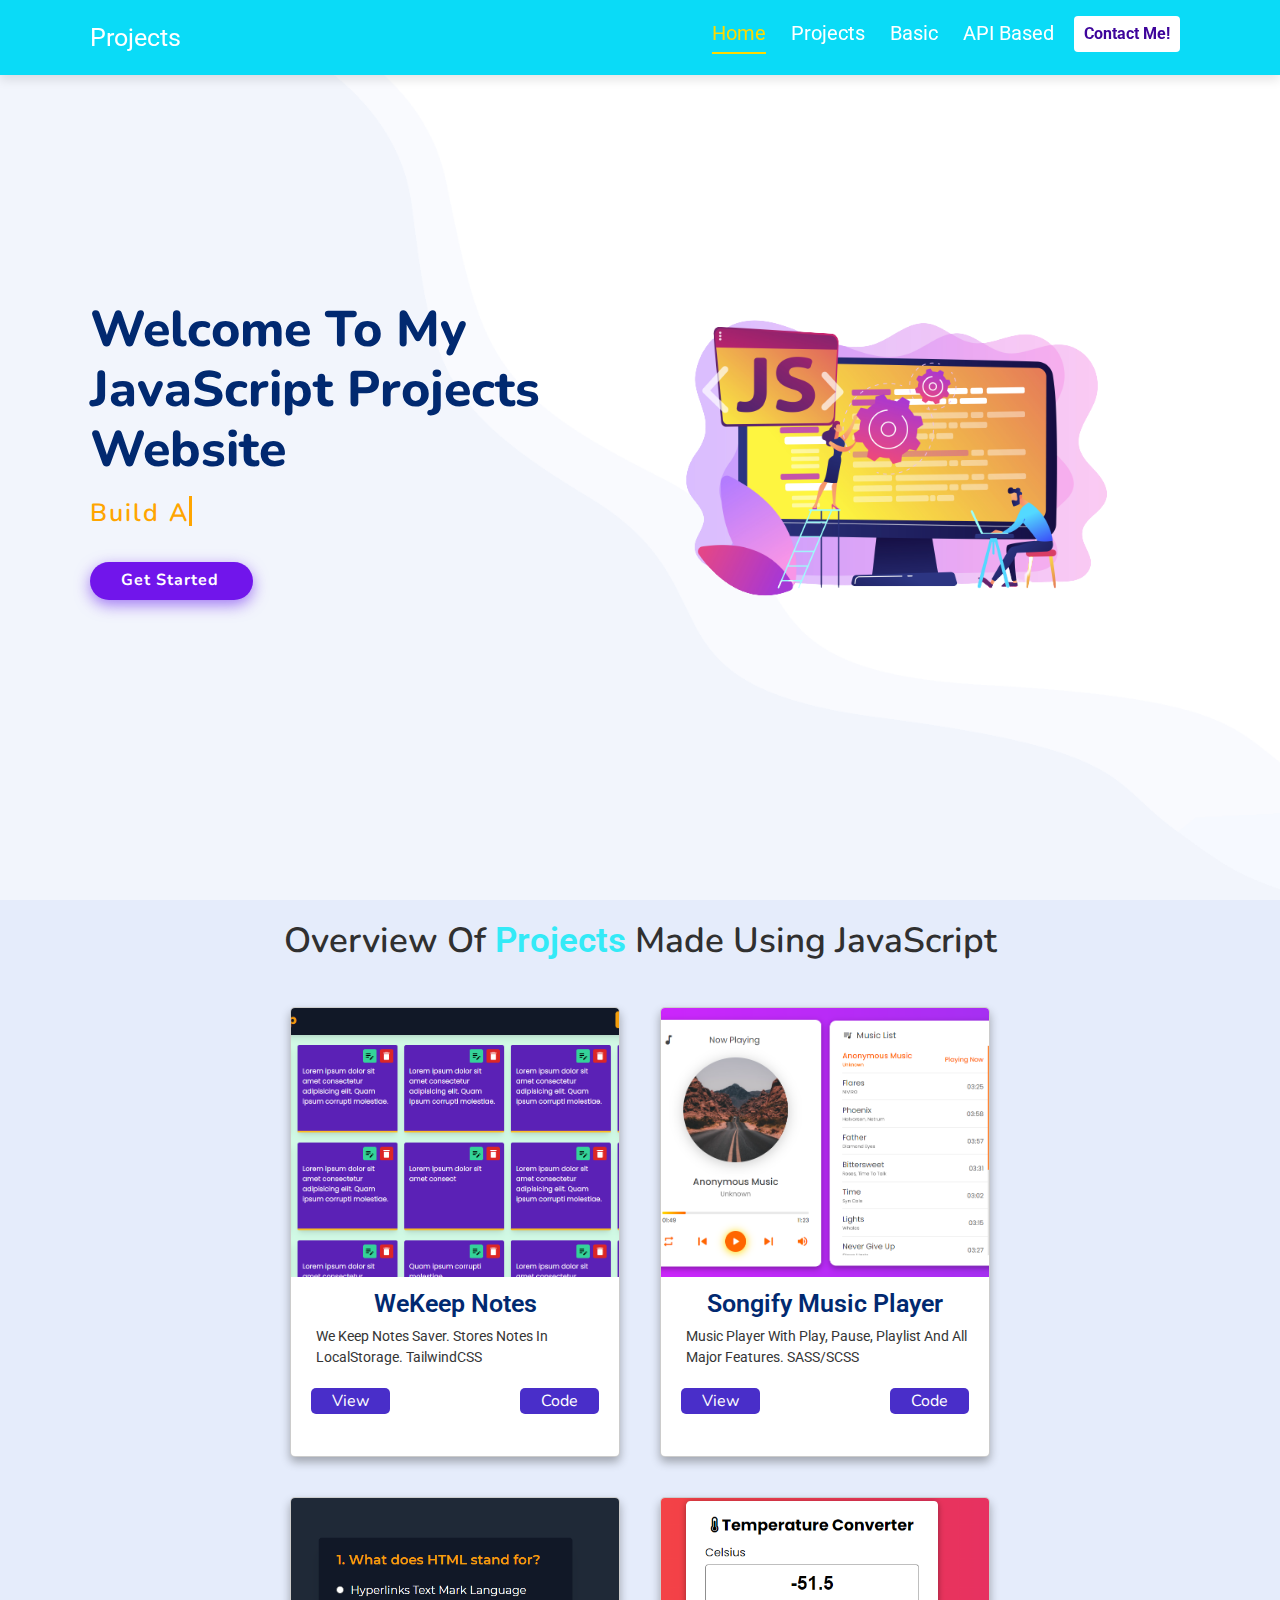
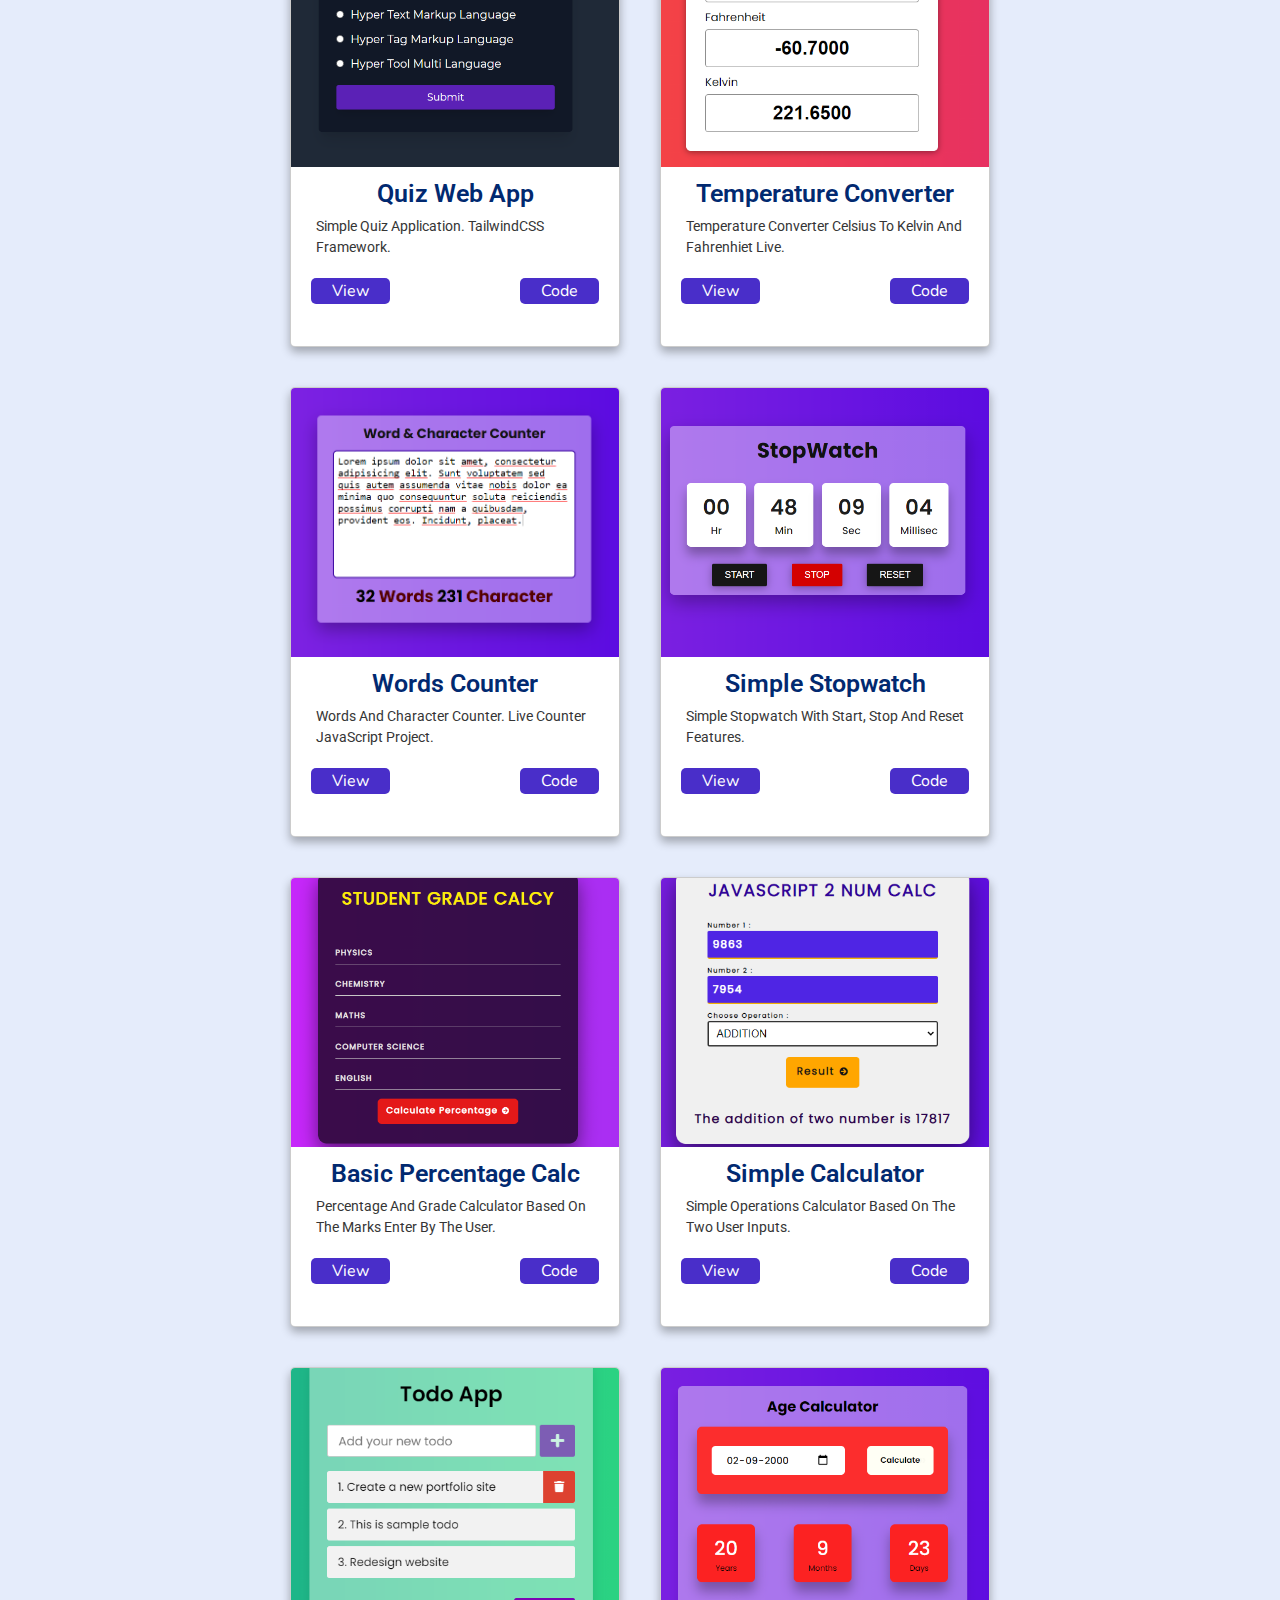
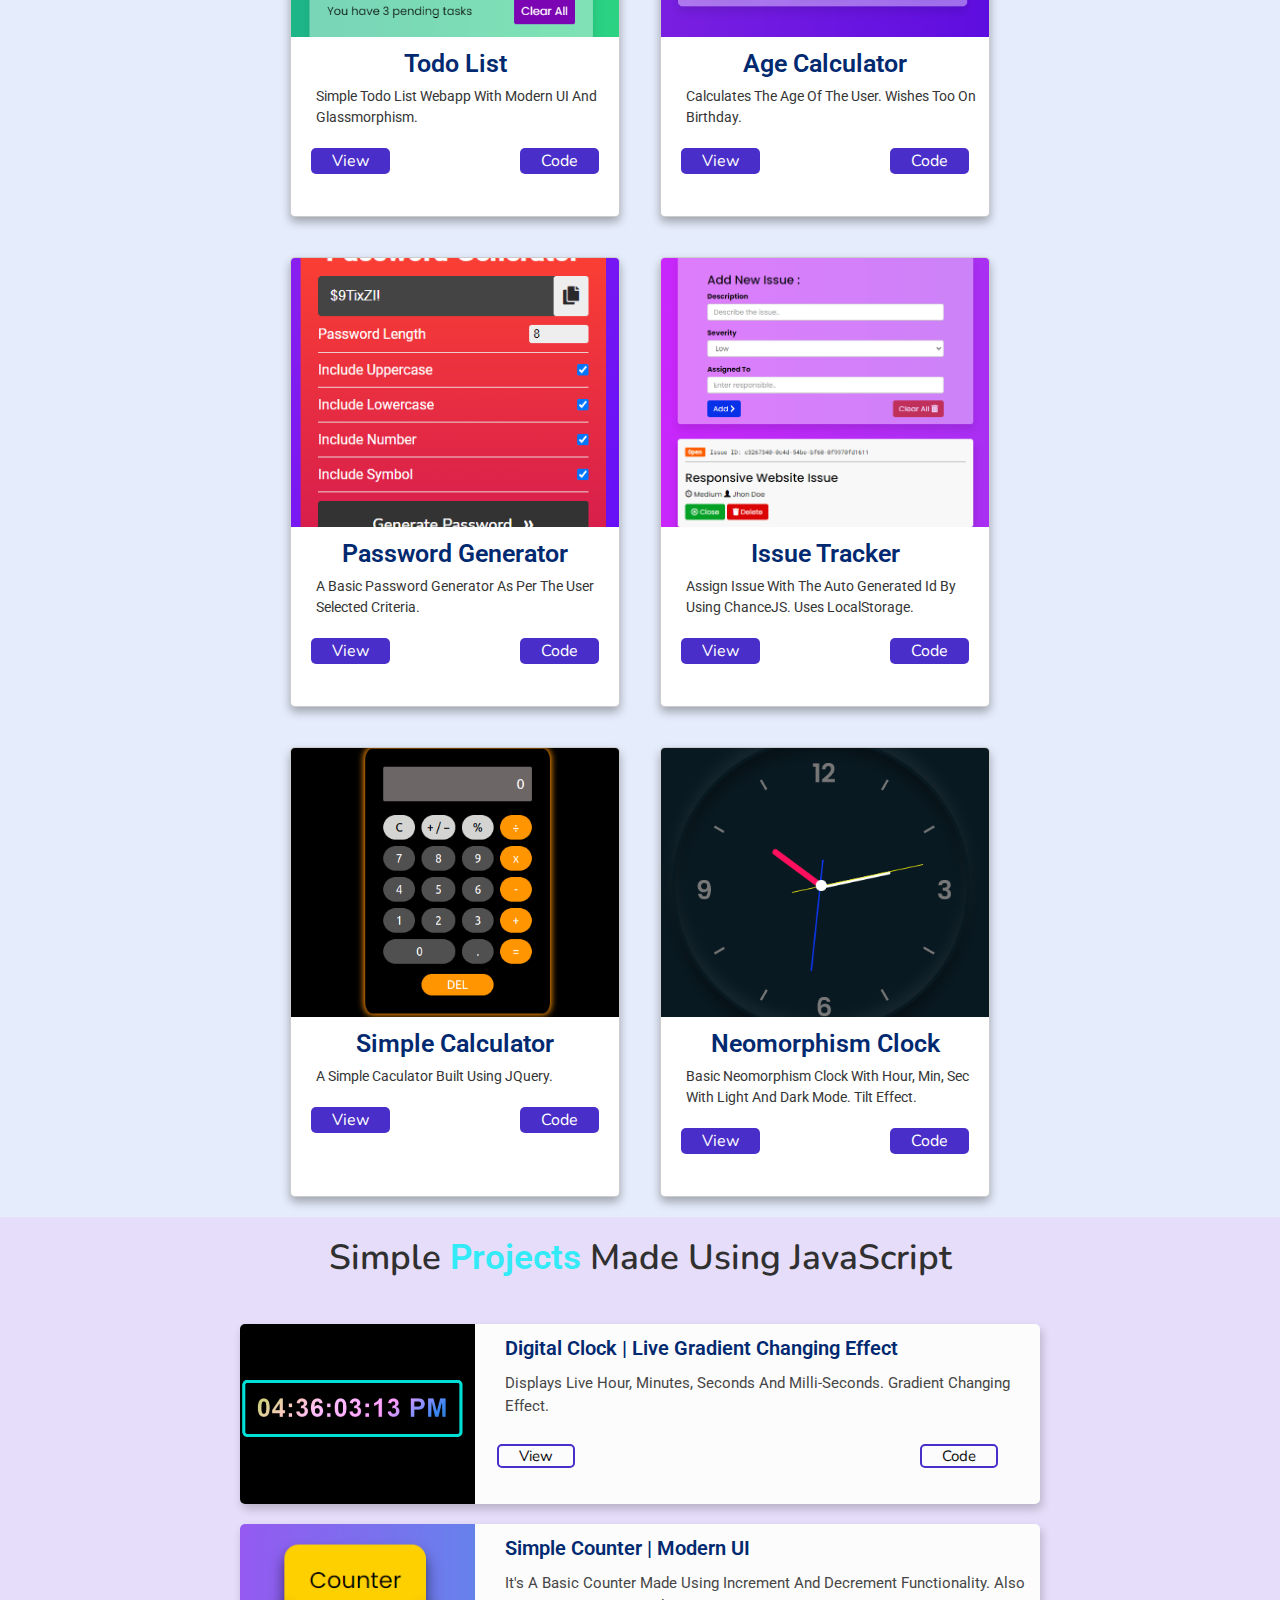
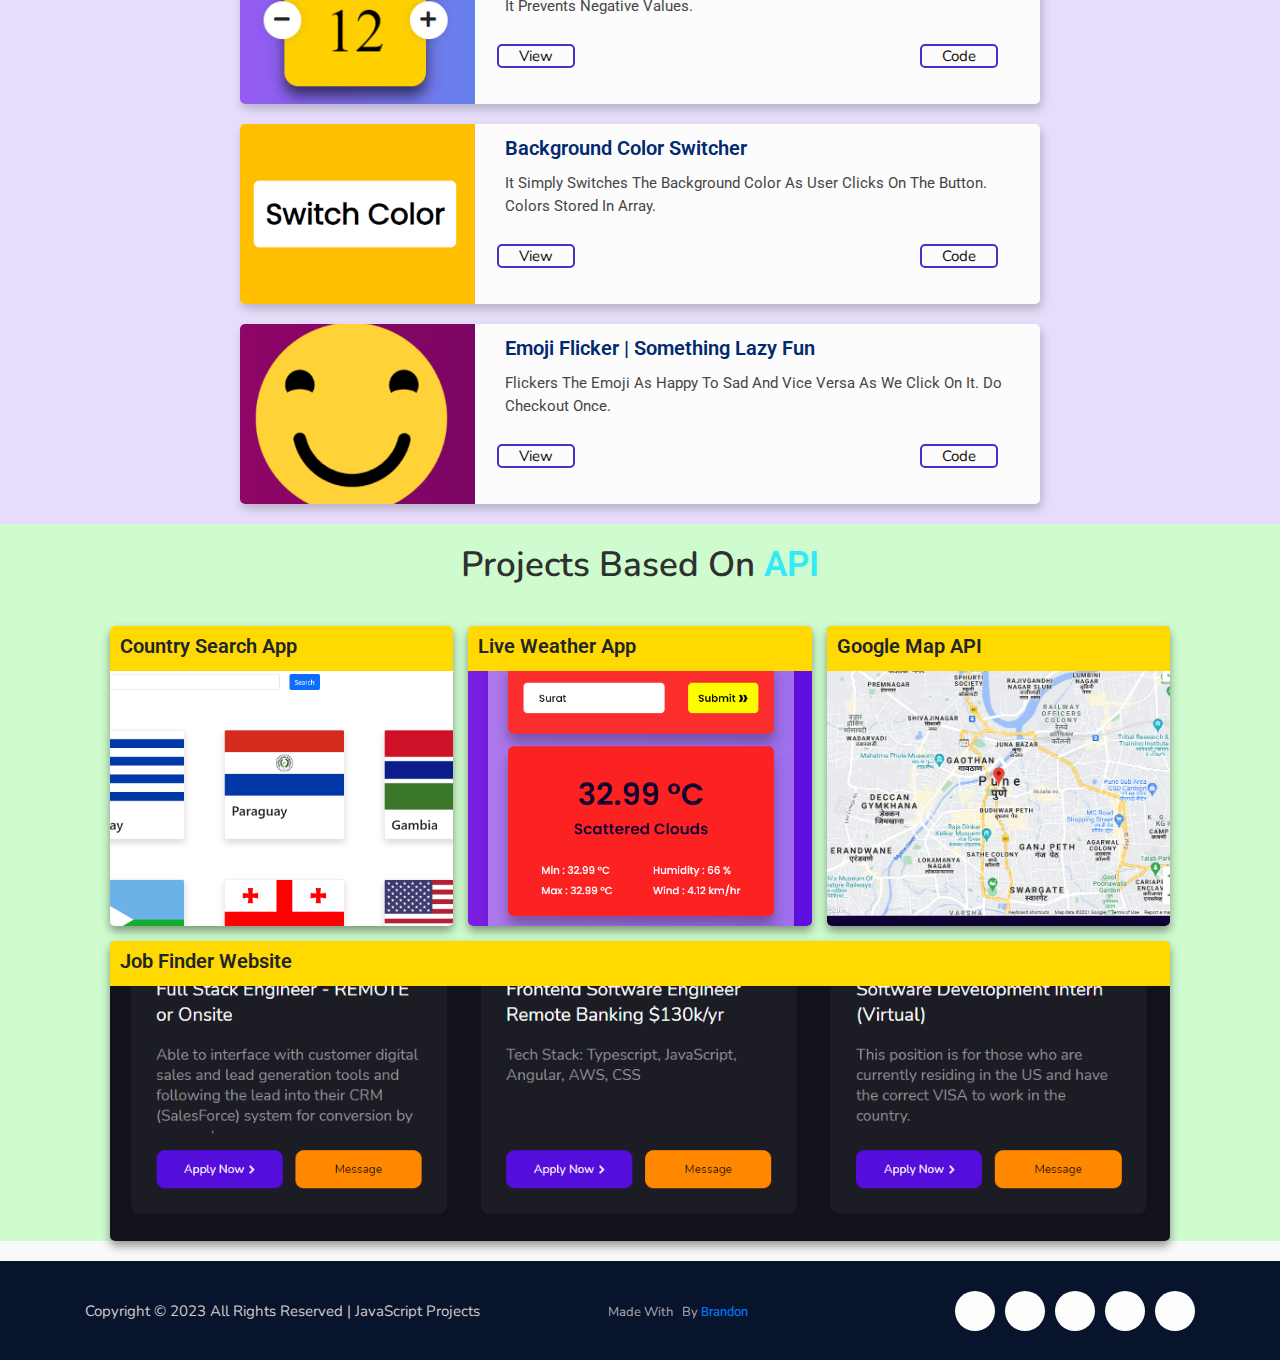
<file: index.html>
<!DOCTYPE html>
<html lang="en">
<head>
    <meta charset="UTF-8">
    <meta http-equiv="X-UA-Compatible" content="IE=edge">
    <meta name="description" content="JavaScript Projects | Vanilla JavaScript Based Projects">
    <meta name="keywords" content="JavaScript Projects, Word Counter, Songify, Music Player, HTML, CSS, JavaScript, Music, Project">
    <meta name="author" content="Brandon Ogola">
    <meta name="viewport" content="width=device-width, initial-scale=1.0">
    <title>My JavaScript Projects... | Brandon Ogola</title>
    <link rel="shortcut icon" href="./assets/site-img/favicon.png" type="image/x-icon">
    <!-- Bootstrap CSS -->
    <link rel="stylesheet" href="https://stackpath.bootstrapcdn.com/bootstrap/4.5.2/css/bootstrap.min.css" integrity="sha384-JcKb8q3iqJ61gNV9KGb8thSsNjpSL0n8PARn9HuZOnIxN0hoP+VmmDGMN5t9UJ0Z" crossorigin="anonymous">
    <!-- font awesome -->
    <link rel="stylesheet" href="https://cdnjs.cloudflare.com/ajax/libs/font-awesome/5.15.3/css/all.min.css" integrity="sha512-iBBXm8fW90+nuLcSKlbmrPcLa0OT92xO1BIsZ+ywDWZCvqsWgccV3gFoRBv0z+8dLJgyAHIhR35VZc2oM/gI1w==" crossorigin="anonymous" referrerpolicy="no-referrer" />
    <!-- custom css -->
    <link rel="stylesheet" href="./assets/css/style.css">
</head>
<body>

<!-- header section starts -->
<header>
    <a href="#" class="logo"> <i class="fab fa-js-square"></i> Projects</a>
    <div id="menu" class="fas fa-bars"></div>

    <nav class="navbar">
        <ul>
            <li><a class="active" href="#home">Home</a></li>
            <li><a href="#project">Projects</a></li>
            <li><a href="#basic">Basic</a></li>
            <li><a href="#apibased">API based</a></li>
            <a href="#" class="conbtn">Contact Me!</a>
        </ul>
    </nav>
    
</header>
<!-- header section ends -->

<!-- home section starts -->
<section class="home" id="home">
    <div class="content">
    <h3>Welcome To My JavaScript Projects Website</h3>
    <div id="container">
    <div id="text"></div><div id="cursor"></div>
    </div>
    <a href="#project" class="btn"><span>Get Started</span>
    <i class="fas fa-arrow-circle-right"></i>
    </a>
    </div>
<div class="image">
    <img src="./assets/site-img/h1.png" alt="project">
</div>
</section>
<!-- home section ends -->

<!-- project section starts -->
<section class="project" id="project">

    <h1 class="heading">Overview of <span>projects</span> made using JavaScript</h1>

    <div class="box-container" id="projects-container">

    </div>
</section>
<!-- project section ends -->

<!-- basic projects section starts -->
<section class="basic" id="basic">
   
    <h1 class="heading">Simple <span>projects</span> made using JavaScript</h1>
    
    <div class="box-container">
    <div class="box">
        <img src="./assets/projects-img/digiclock.png" alt="project">
        <div class="content">
        <h3>Digital Clock | Live Gradient Changing Effect</h3>
        <p>Displays live hour, minutes, seconds and milli-seconds. Gradient Changing effect.</p>
        <div class="btns">
            <a href="mini-projects/digiclock" class="btn"><i class="fas fa-eye"></i> View</a>
            <a href="https://github.com/brandonedwinogola/My-JS-Projects/tree/main/mini-projects/digiclock" class="btn" target="_blank">Code <i class="fas fa-code"></i></a>
            </div>
            </div>
    </div>

    <div class="box">
        <img src="./assets/projects-img/counter.png" alt="project">
        <div class="content">
        <h3>Simple Counter | Modern UI</h3>
        <p>It's a basic counter made using increment and decrement functionality. Also it prevents negative values.</p>
        <div class="btns">
            <a href="mini-projects/simplecounter" class="btn"><i class="fas fa-eye"></i> View</a>
            <a href="https://github.com/brandonedwinogola/My-JS-Projects/tree/main/mini-projects/simplecounter" class="btn" target="_blank">Code <i class="fas fa-code"></i></a>
            </div>
            </div>
    </div>

    <div class="box">
        <img src="./assets/projects-img/color-switcher.png" alt="project">
        <div class="content">
        <h3>Background Color Switcher</h3>
        <p>It simply switches the background color as user clicks on the button. Colors stored in array.</p>
        <div class="btns">
            <a href="mini-projects/bgcolor-switcher" class="btn"><i class="fas fa-eye"></i> View</a>
            <a href="https://github.com/brandonedwinogola/My-JS-Projects/tree/main/mini-projects/bgcolor-switcher" class="btn" target="_blank">Code <i class="fas fa-code"></i></a>
            </div>
            </div>
    </div>

    <div class="box">
        <img src="./assets/projects-img/emoji-flicker.png" alt="project">
        <div class="content">
        <h3>Emoji Flicker | Something Lazy Fun</h3>
        <p>Flickers the emoji as happy to sad and vice versa as we click on it. Do checkout once.</p>
        <div class="btns">
            <a href="mini-projects/emoji-flicker" class="btn"><i class="fas fa-eye"></i> View</a>
            <a href="https://github.com/brandonedwinogola/My-JS-Projects/tree/main/mini-projects/emoji-flicker" class="btn" target="_blank">Code <i class="fas fa-code"></i></a>
            </div>
            </div>
    </div>

    </div>
</section>
<!-- basic projects section ends -->

<!-- api projects section ends -->
<section class="apibased" id="apibased">

    <h2 class="heading">Projects Based on <span>API</span></h2>
  
    <div class="box-container">

      <div class="box">
        <img src="./assets/projects-img/countryapi.png" alt="project" />
        <div class="content">
          <div class="tag">
          <h3>Country Search App</h3>
          </div>
          <div class="desc">
            <p>Simple country search app built using HTML, Bootstrap and JavaScript. API Used Rest Countries</p>
            <div class="btns">
              <a href="api-projects/country-api" class="btn"><i class="fas fa-eye"></i> View</a>
              <a href="https://github.com/brandonedwinogola/My-JS-Projects/tree/main/api-projects/country-api" class="btn" target="_blank">Code <i class="fas fa-code"></i></a>
            </div>
          </div>
        </div>
      </div>

      <div class="box">
            <img src="./assets/projects-img/weatherapi.png" alt="project" />
            <div class="content">
              <div class="tag">
              <h3>Live Weather App</h3>
              </div>
              <div class="desc">
                <p>It's a simple web page which fetch live weather data of the city entered by the user using open Weather API.</p>
                <div class="btns">
                  <a href="api-projects/weatherapi" class="btn"><i class="fas fa-eye"></i> View</a>
                  <a href="https://github.com/brandonedwinogola/My-JS-Projects/tree/main/api-projects/weatherapi" class="btn" target="_blank">Code <i class="fas fa-code"></i></a>
                </div>
              </div>
            </div>
       </div>
  
      <div class="box">
        <img src="./assets/projects-img/gmap-api.png" alt="project" />
        <div class="content">
          <div class="tag">
          <h3>Google Map API</h3>
          </div>
          <div class="desc">
            <p>It's built using Google map API. Points on single location/coordinates. Uses Google Cloud Platform.</p>
            <div class="btns">
              <a href="api-projects/googlemapapi" class="btn"><i class="fas fa-eye"></i> View</a>
              <a href="https://github.com/brandonedwinogola/My-JS-Projects/tree/main/api-projects/googlemapapi" class="btn" target="_blank">Code <i class="fas fa-code"></i></a>
            </div>
          </div>
        </div>
      </div>
  
      <div class="box">
        <img src="./assets/projects-img/saas-api.png" alt="project" />
        <div class="content">
          <div class="tag">
          <h3>Job Finder Website</h3>
          </div>
          <div class="desc">
            <p>It fetch dummy JSON data and allow feature to search within the content displayed. It can developed by using live APIs.</p>
            <div class="btns">
              <a href="api-projects/saas-jobs" class="btn"><i class="fas fa-eye"></i> View</a>
              <a href="https://github.com/brandonedwinogola/My-JS-Projects/tree/main/api-projects/saas-jobs" class="btn" target="_blank">Code <i class="fas fa-code"></i></a>
            </div>
          </div>
        </div>
      </div>
  
  </div>
</section>
<!-- api projects section ends -->

<!-- footer strated -->
<footer class="site-footer">
    <div class="container">
      <div class="row">
        <div class="col-md-8 col-sm-6 col-xs-12">
          <p class="copyright-text">Copyright &copy; 2023 All Rights Reserved | JavaScript Projects <span>Made with <i class="fa fa-heart pulse"></i> by <a href="https://www.linkedin.com/in/brandon-edwin-ogola-b77063232/" target="_blank">Brandon</a>
          </span></p>
          
        </div>
        <div class="col-md-4 col-sm-6 col-xs-12">
          <ul class="social-icons">
            <li><a class="linkedin" href="https://www.linkedin.com/in/brandon-edwin-ogola-b77063232/" target="_blank"><i class="fab fa-linkedin"></i></a></li>
            <li><a class="twitter" href="https://twitter.com/BrandonOgola" target="_blank"><i class="fab fa-twitter"></i></a></li>
            <li><a class="github" href="https://github.com/brandonedwinogola" target="_blank"><i class="fab fa-github"></i></a></li> 
            <li><a class="youtube" href="#" target="_blank"><i class="fab fa-youtube"></i></a></li>
            <li><a class="instagram" href="https://www.instagram.com/_bran_don3/" target="_blank"><i class="fab fa-instagram"></i></a></li> 
          </ul>
        </div>
      </div>
    </div>
</footer>
<!-- footer ended -->

<!-- scroll top btn -->
<a href="#home" class="fas fa-angle-up" id="scroll-top"></a>

<!-- jquery cdn -->
<script src="https://cdnjs.cloudflare.com/ajax/libs/jquery/3.6.0/jquery.min.js" integrity="sha512-894YE6QWD5I59HgZOGReFYm4dnWc1Qt5NtvYSaNcOP+u1T9qYdvdihz0PPSiiqn/+/3e7Jo4EaG7TubfWGUrMQ==" crossorigin="anonymous" referrerpolicy="no-referrer"></script>
<!-- custom js -->
<!-- <script src="./assets/js/projects.js"></script> -->
<script src="./assets/js/script.js"></script>

</body>
</html>
</file>
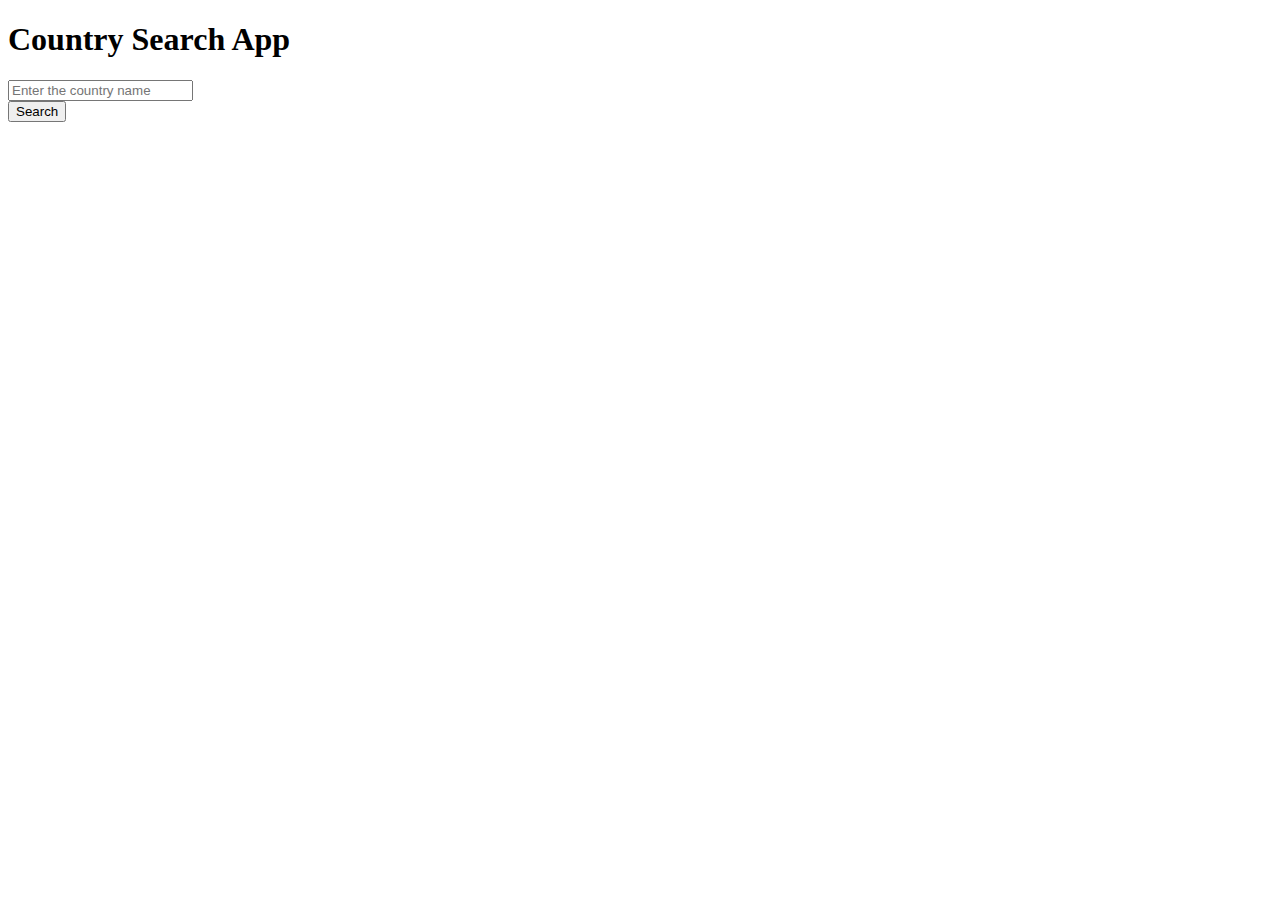
<file: api-projects/country-api/index.html>
<!DOCTYPE html>
<html lang="en">
<head>
    <meta charset="UTF-8">
    <meta http-equiv="X-UA-Compatible" content="IE=edge">
    <meta name="viewport" content="width=device-width, initial-scale=1.0">
    <!-- stylessheet -->
    <link rel="stylesheet" href="styles.css">
    <!-- bootstrap link -->
    <link href="https://cdn.jsdelivr.net/npm/bootstrap@5.0.0-beta2/dist/css/bootstrap.min.css" rel="stylesheet" integrity="sha384-BmbxuPwQa2lc/FVzBcNJ7UAyJxM6wuqIj61tLrc4wSX0szH/Ev+nYRRuWlolflfl" crossorigin="anonymous">
    <title>Country Search API</title>
</head>
<body>
    <section class="container p-5 search-section">
        <h1>Country Search App</h1>
        <div class="row mt-4">
            <div class="col-6">
                <input class="form-control search-bar" type="text" placeholder="Enter the country name">
            </div>
            <div class="col-6">
                <button id="search-btn" class="btn btn-primary">Search</button>
            </div>
        </div>
    </section>
    <section class="result"></section>

    <!-- javascript -->
    <script src="script.js"></script>
</body>
</html>
</file>
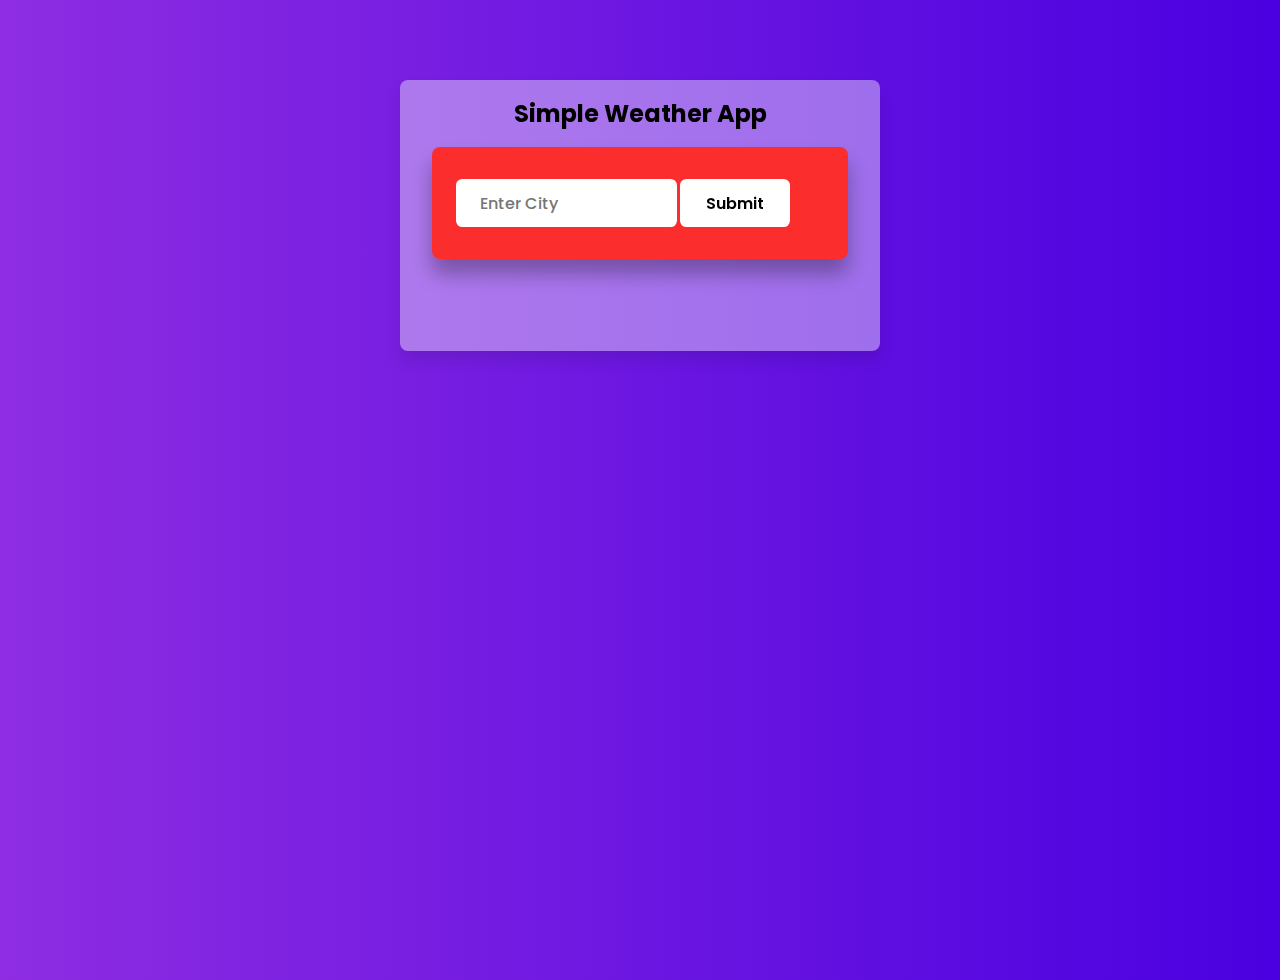
<file: api-projects/weatherapi/index.html>
<!DOCTYPE html>
<html lang="en">
<head>
  <meta charset="UTF-8">
  <meta http-equiv="X-UA-Compatible" content="IE=edge">
  <meta name="viewport" content="width=device-width, initial-scale=1.0">
  <link rel="stylesheet" href="https://cdnjs.cloudflare.com/ajax/libs/font-awesome/5.15.3/css/all.min.css" integrity="sha512-iBBXm8fW90+nuLcSKlbmrPcLa0OT92xO1BIsZ+ywDWZCvqsWgccV3gFoRBv0z+8dLJgyAHIhR35VZc2oM/gI1w==" crossorigin="anonymous" referrerpolicy="no-referrer" />
  <link rel="stylesheet" href="style.css">
  <title>Weather App | JavaScript Projects</title>
</head>
<body>
  <div class="backbtn">
    <a href="/JavaScript-Projects/#apibased"><i class="fas fa-arrow-circle-left"></i></a>    
  </div>
  <div class="container">
    <h3>Simple Weather App</h3>
    <div class="input-wrapper">
      <input type="text" id="city-input" placeholder="Enter City">
      <button onclick="showData()"> <span>Submit</span></button>
    </div>
    <div class="output-wrapper">
         
    </div>
  </div>
  
<script src="script.js"></script>
</body>
</html>
</file>
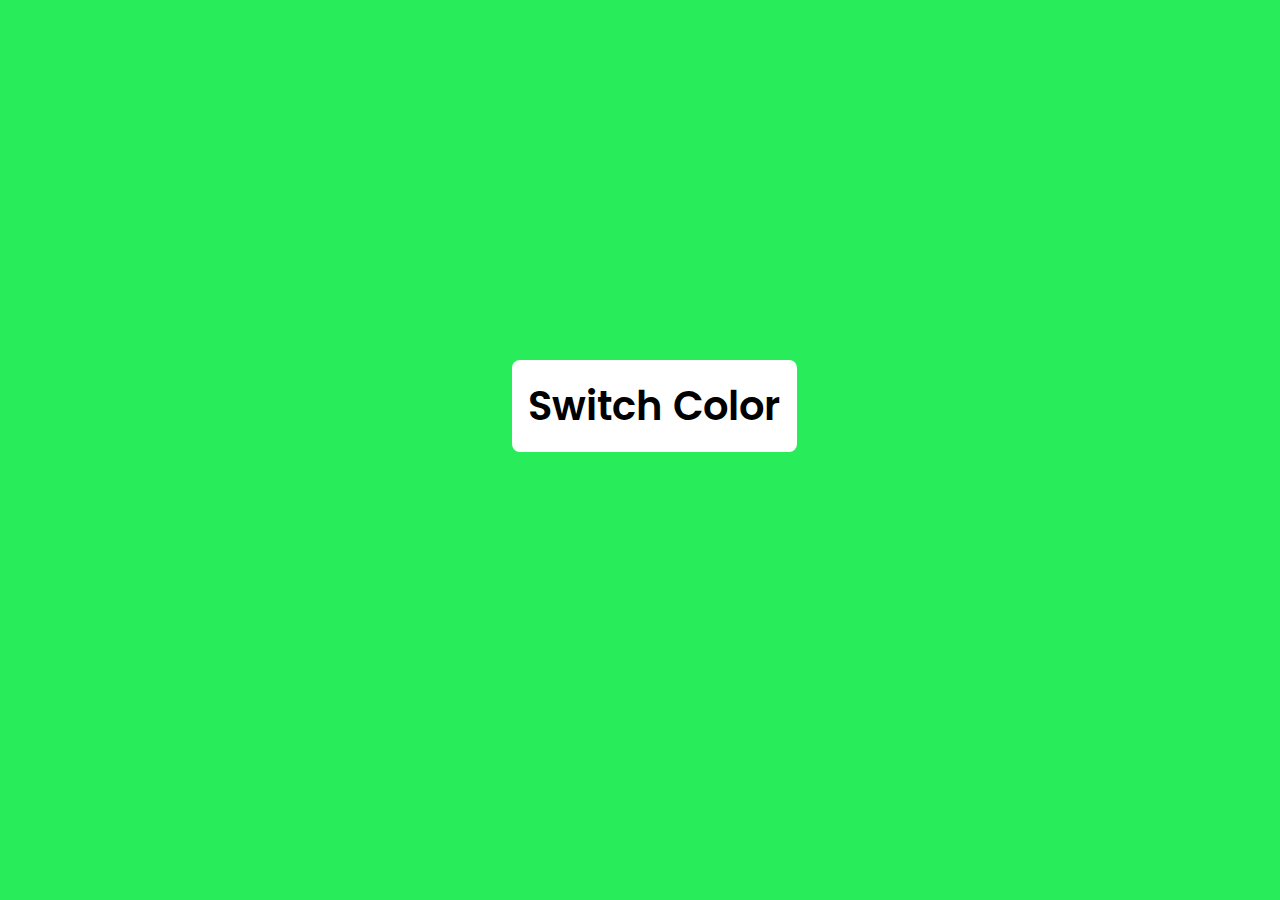
<file: mini-projects/bgcolor-switcher/index.html>
<!DOCTYPE html>
<html lang="en">
<head>
    <meta charset="UTF-8">
    <meta http-equiv="X-UA-Compatible" content="IE=edge">
    <meta name="viewport" content="width=device-width, initial-scale=1.0">
    <title>BG Color Switch</title>
    <link rel="stylesheet" href="style.css">
</head>
<body>
    <button>Switch Color</button>

    <script>
        let color = ["#40E0D0","#FF7F50","#6495ED","#FFBF00","#DE3163","#FFA600","#B200FF","#FF005D","#5694EE","#72E824"];
        let i = 0;
        document.querySelector("button").addEventListener("click", () => {
            i = i < color.length ? ++i : 0;
            document.querySelector("body").style.background = color[i];
        });
    </script>
</body>
</html>
</file>
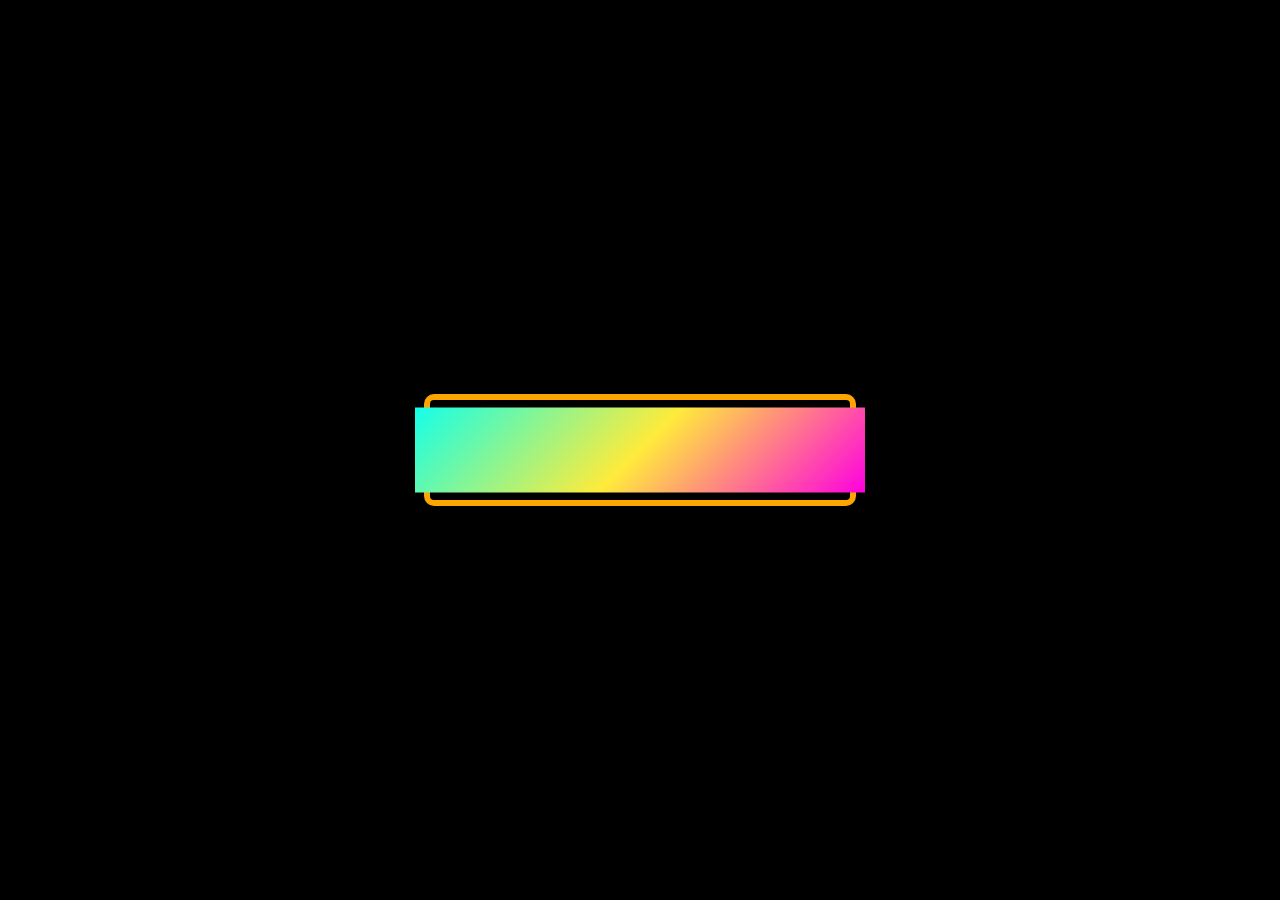
<file: mini-projects/digiclock/index.html>
<!DOCTYPE html>
<html lang="en" dir="ltr">
   <head>
      <meta charset="utf-8">
      <title>Digital Clock | Glowing Effect</title>
      <link rel="stylesheet" href="style.css">
   </head>
   <body>
      <div class="wrapper">
         <div class="display">
            <div id="time"></div>
         </div>
      </div>
      <script>
         setInterval(()=>{
           const time = document.querySelector(".display #time");
           let date = new Date();
           let hours = date.getHours();
           let minutes = date.getMinutes();
           let seconds = date.getSeconds();
           let millisec = Math.floor(date.getMilliseconds() / 10).toFixed(0);

           let day_night = "AM";
           if(hours > 12){
             day_night = "PM";
             hours = hours - 12;
           }
           if(seconds < 10){
             seconds = "0" + seconds;
           }
           if(millisec < 10){
             millisec = "0" + millisec;
           }
           if(minutes < 10){
             minutes = "0" + minutes;
           }
           if(hours < 10){
             hours = "0" + hours;
           }
           time.textContent = hours + ":" + minutes + ":" + seconds + ":" + millisec + " " + day_night;
         });
      </script>
   </body>
</html>
</file>
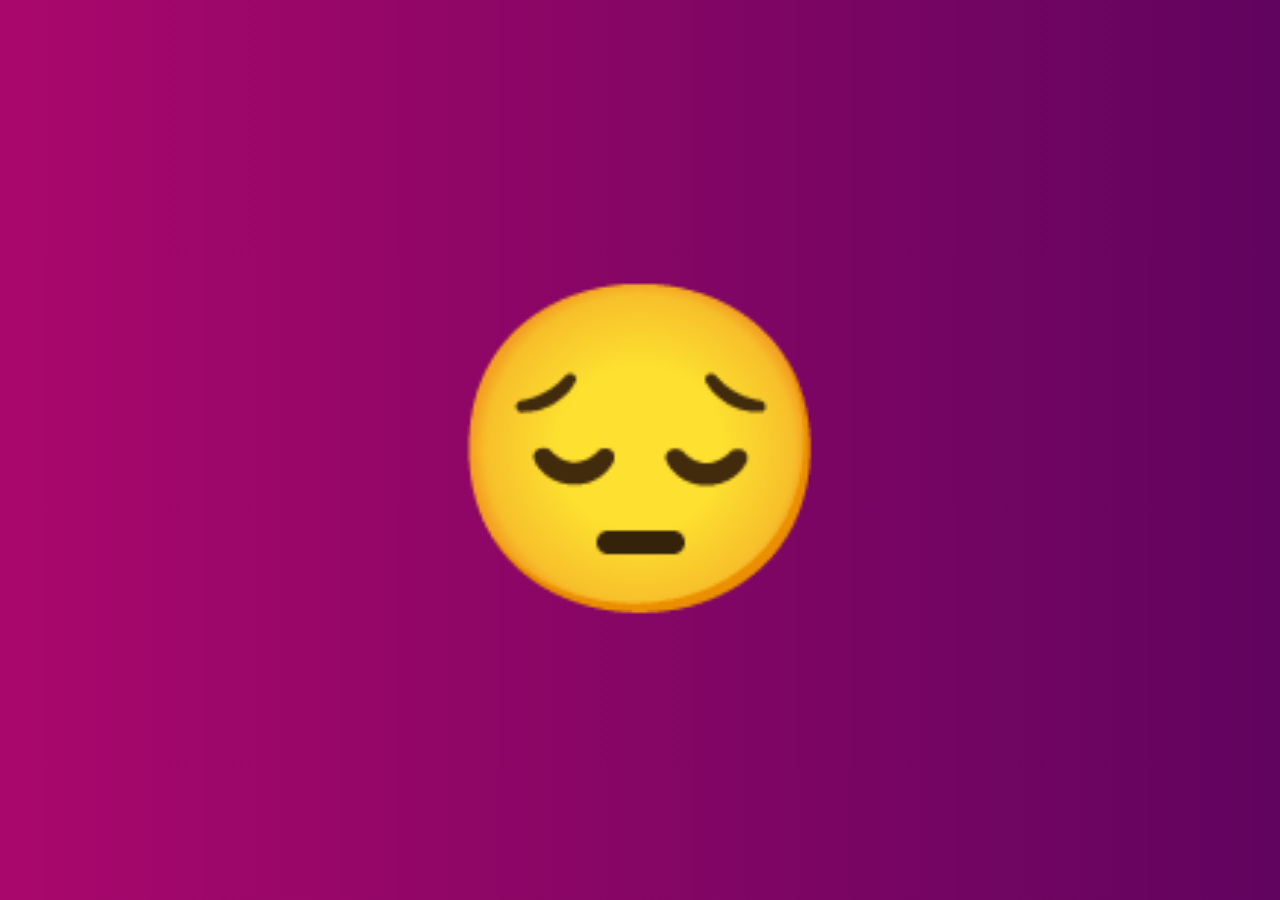
<file: mini-projects/emoji-flicker/index.html>
<!DOCTYPE html>
<html lang="en">
<head>
    <meta charset="UTF-8">
    <meta http-equiv="X-UA-Compatible" content="IE=edge">
    <meta name="viewport" content="width=device-width, initial-scale=1.0">
    <title>Emoji Flicker</title>
    <link rel="stylesheet" href="style.css">
</head>
<body>
    <div class="emoji closed active">😔</div>
    <div class="emoji open">😊</div>
    <script src="script.js"></script>
</body>
</html>
</file>
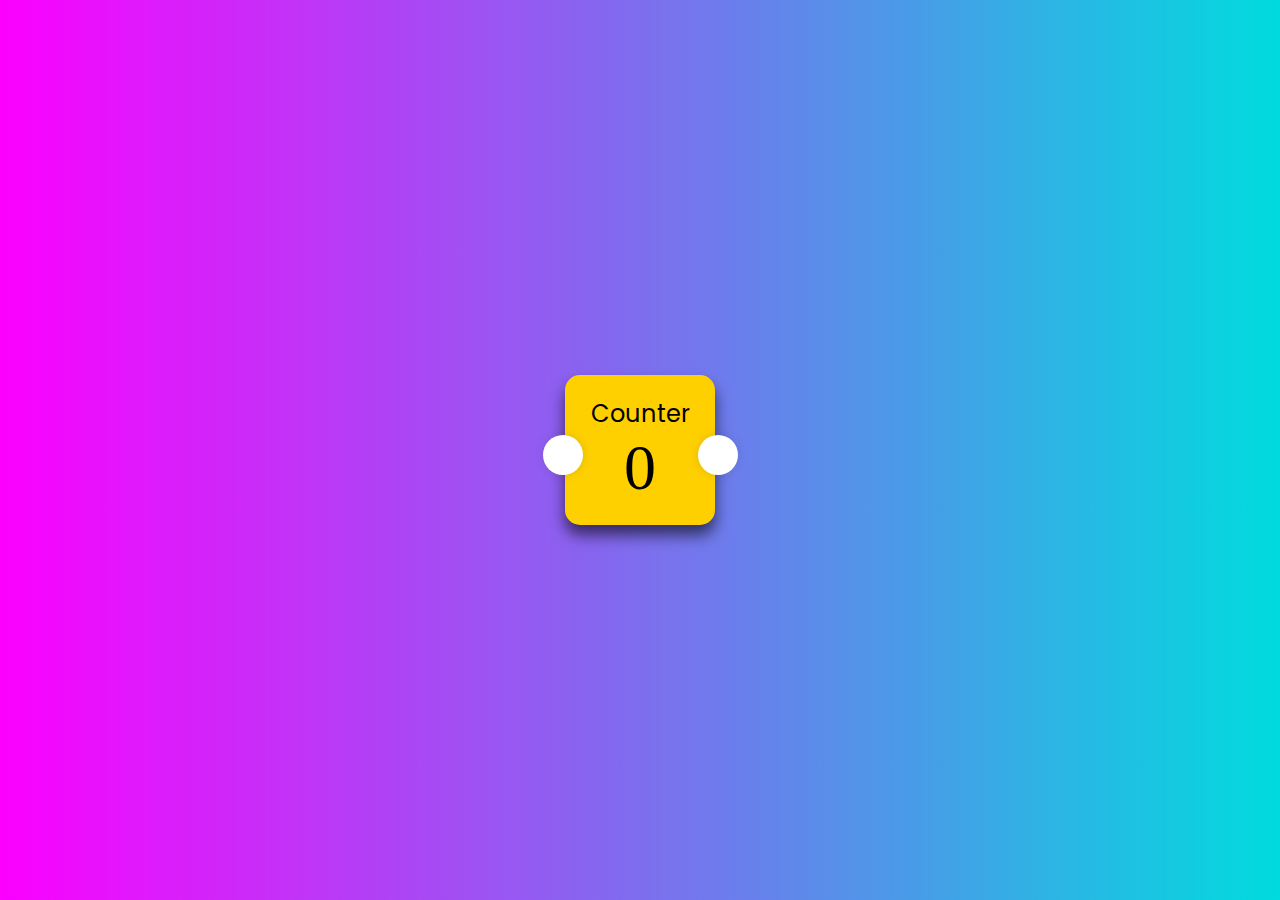
<file: mini-projects/simplecounter/index.html>
<!DOCTYPE html>
<html lang="en">
<head>
    <meta charset="UTF-8">
    <meta http-equiv="X-UA-Compatible" content="IE=edge">
    <meta name="viewport" content="width=device-width, initial-scale=1.0">
    <link rel="stylesheet" href="https://cdnjs.cloudflare.com/ajax/libs/font-awesome/5.15.3/css/all.min.css" integrity="sha512-iBBXm8fW90+nuLcSKlbmrPcLa0OT92xO1BIsZ+ywDWZCvqsWgccV3gFoRBv0z+8dLJgyAHIhR35VZc2oM/gI1w==" crossorigin="anonymous" referrerpolicy="no-referrer" />
    <title>Simple Counter</title>
    <link rel="stylesheet" href="style.css">
</head>
<body>
    <div class="container">
        <p class="heading">Counter</p>
        <p class="counter" id="counter">0</p>
        <button class="incr"><i class="fas fa-plus"></i></button>
        <button class="decr"><i class="fas fa-minus"></i></button>
    </div>
    <script src="script.js"></script>
</body>
</html>
</file>
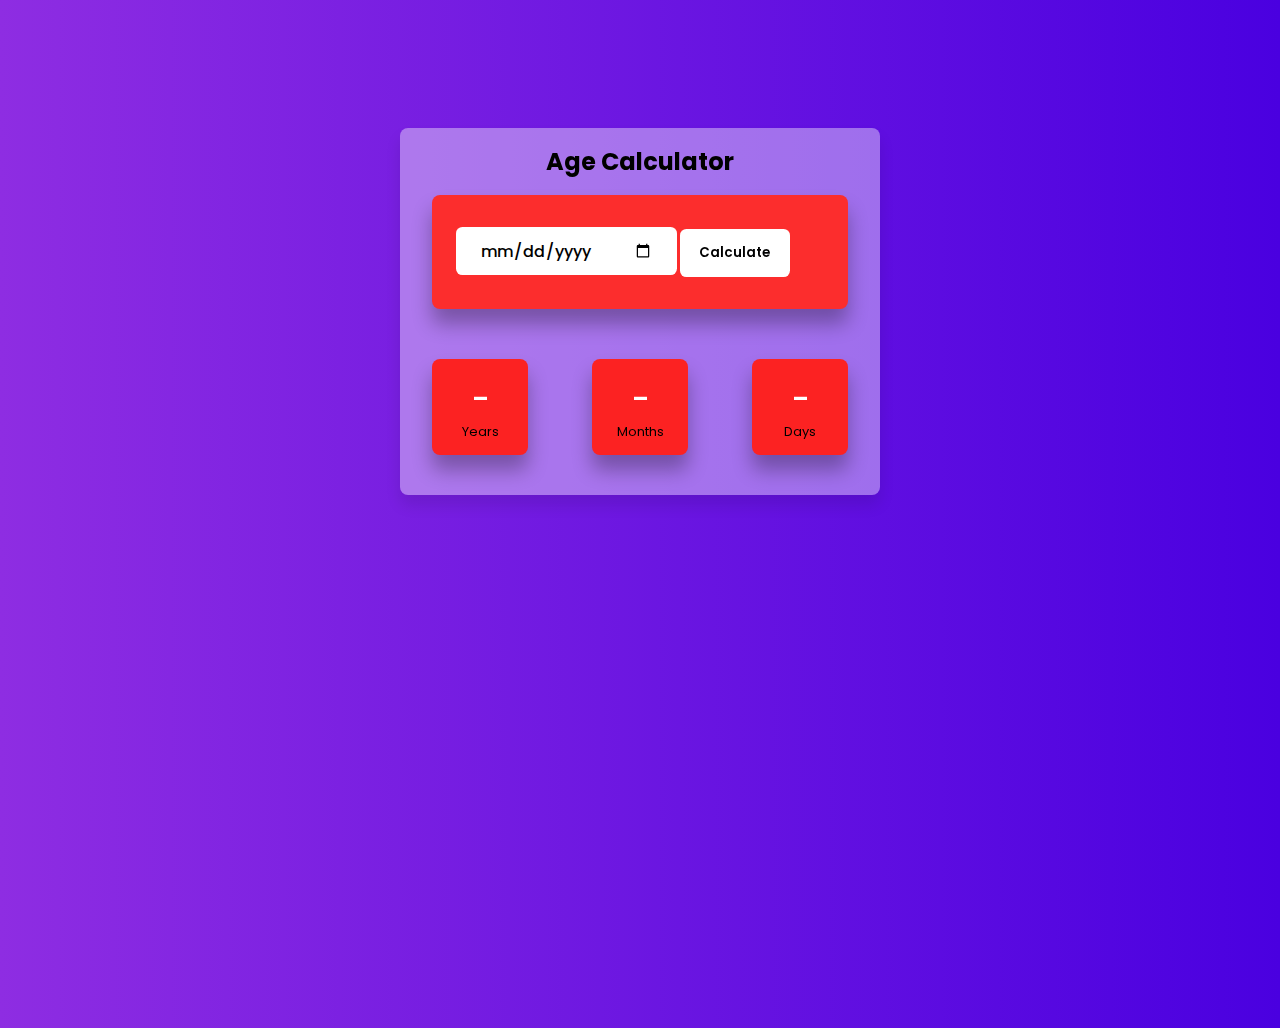
<file: projects/agecalc/index.html>
<!DOCTYPE html>
<html lang="en">
<head>
  <meta charset="UTF-8">
  <meta http-equiv="X-UA-Compatible" content="IE=edge">
  <meta name="viewport" content="width=device-width, initial-scale=1.0">
  <link rel="stylesheet" href="https://cdnjs.cloudflare.com/ajax/libs/font-awesome/5.15.3/css/all.min.css" integrity="sha512-iBBXm8fW90+nuLcSKlbmrPcLa0OT92xO1BIsZ+ywDWZCvqsWgccV3gFoRBv0z+8dLJgyAHIhR35VZc2oM/gI1w==" crossorigin="anonymous" referrerpolicy="no-referrer" />
  <link rel="stylesheet" href="style.css">
  <title>Age Calculator | JavaScript Projects</title>
</head>
<body>
  <div class="backbtn">
    <a href="/JavaScript-Projects/#project"><i class="fas fa-arrow-circle-left"></i></a>    
  </div>
  <div class="container">
    <h3>Age Calculator</h3>
    <div class="input-wrapper">
      <input type="date" id="input-date">
      <button onclick="ageCalc()"> <span>Calculate</span></button>
    </div>
    <div class="output-wrapper">
      <div class="details">
        <span id="years">
          -
        </span>
        <p>
          Years
        </p>
        </div>
        <div class="details">
        <span id="months">
          -
        </span>
        <p>
          Months
        </p>
        </div>
        <div class="details">
        <span id="days">
          -
        </span>
        <p>
          Days
        </p>
      </div>
    </div>
    <div id="wishmsg">
    <h3>🎂 🎊 Happy Birthday To You! 🎉 🎉 </h3>
    </div>
  </div>

  <script src="script.js"></script>
</body>
</html>
</file>
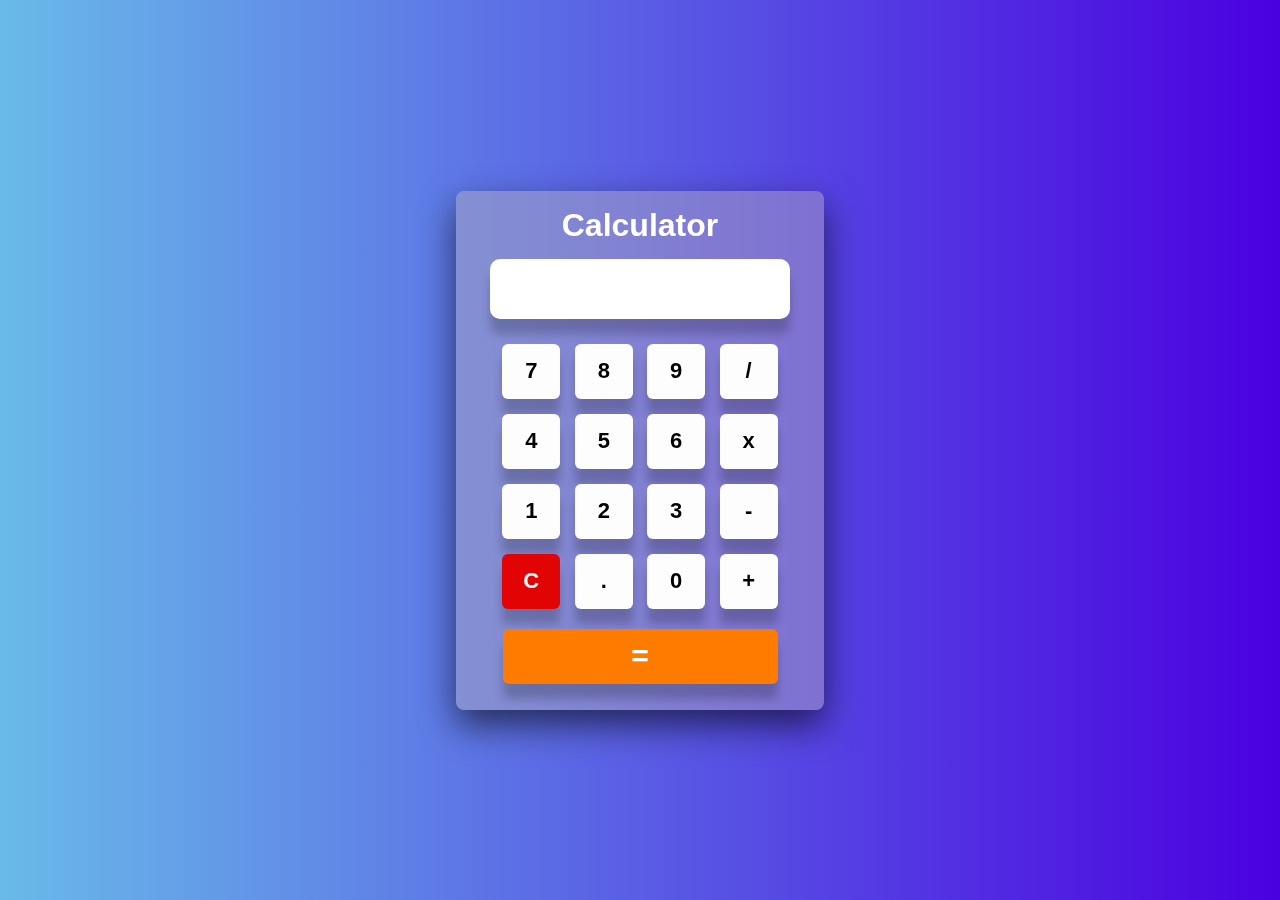
<file: projects/basic-calc/index.html>
<!DOCTYPE html>
<html lang="en">
<head>
    <meta charset="UTF-8">
    <meta http-equiv="X-UA-Compatible" content="IE=edge">
    <meta name="viewport" content="width=device-width, initial-scale=1.0">
    <title>Basic Calculator | JavaScript jQuery</title>
    <link rel="stylesheet" href="style.css">
    <script src="https://code.jquery.com/jquery-3.4.1.js"></script>
</head>
<body>
    <div class="container">
      <h2>Calculator</h2>
        <form name="forms">
           <input type="text" id="display" name="display" disabled>
           <div class="btns">
              <input type="button" id="seven" value="7">
              <input type="button" id="eight" value="8">
              <input type="button" id="nine" value="9">
              <input type="button" id="divide" value="/"><br>
              <input type="button" id="four" value="4">
              <input type="button" id="five" value="5">
              <input type="button" id="six" value="6">
              <input type="button" id="multi" value="x"><br>
              <input type="button" id="one" value="1">
              <input type="button" id="two" value="2">
              <input type="button" id="three" value="3">
              <input type="button" id="subs" value="-"><br>
              <input type="button" id="clear" value="C">
              <input type="button" id="dot" value=".">
              <input type="button" id="zero" value="0">
              <input type="button" id="add" value="+"><br>
              <input type="button" id="equal" value="=">
           </div>
        </form>
     </div>

<script src="script.js"></script>
</body>
</html>
</file>
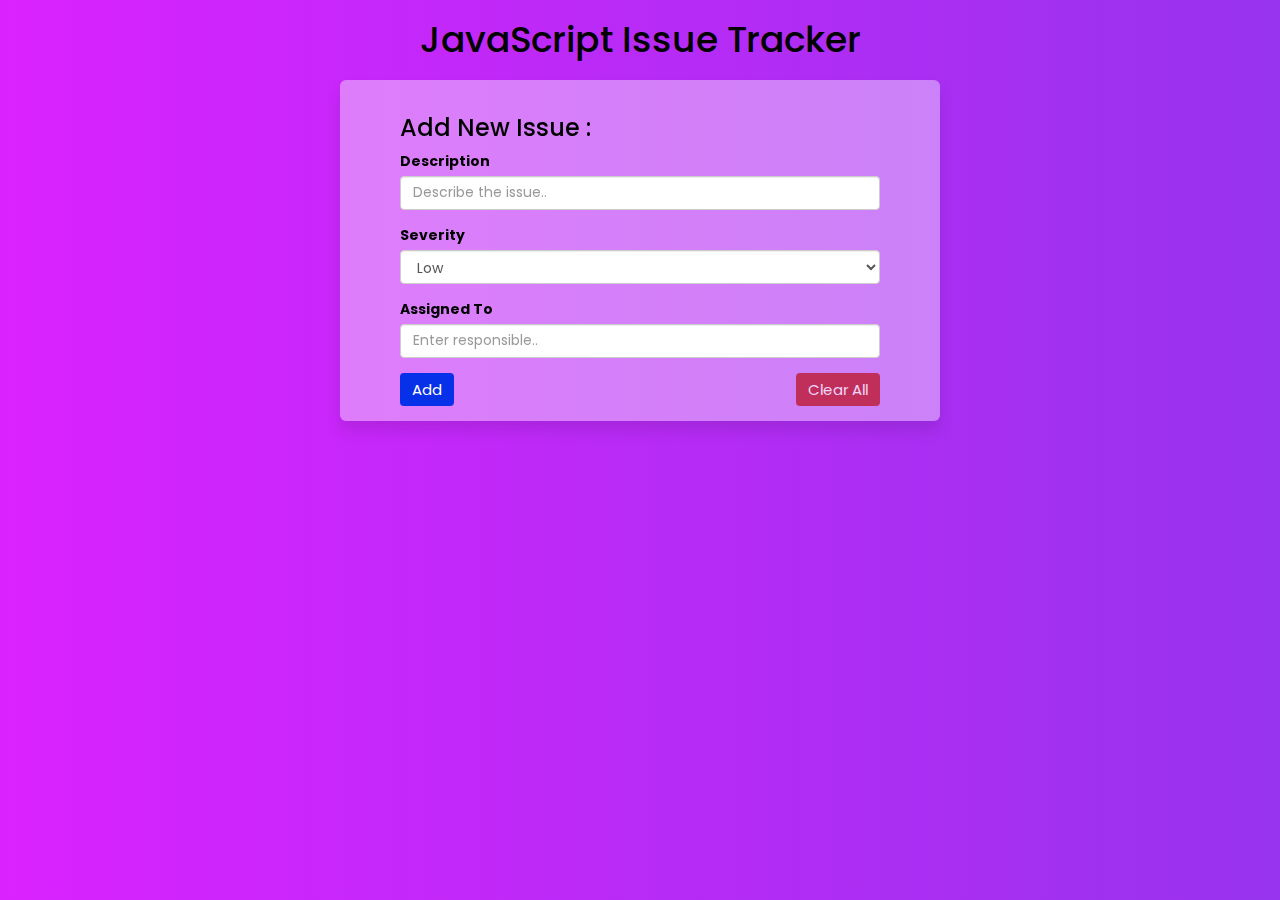
<file: projects/issuetracker/index.html>
<!DOCTYPE html>
<html lang="en">
  <head>
    <meta charset="utf-8">
    <meta http-equiv="X-UA-Compatible" content="IE=edge">
    <meta name="viewport" content="width=device-width, initial-scale=1">
    <title>JavaScript Issue Tracker | JS Projects</title>
    <!-- bootstrap -->
    <link rel="stylesheet" href="https://maxcdn.bootstrapcdn.com/bootstrap/3.3.7/css/bootstrap.min.css" integrity="sha384-BVYiiSIFeK1dGmJRAkycuHAHRg32OmUcww7on3RYdg4Va+PmSTsz/K68vbdEjh4u" crossorigin="anonymous">
    <link rel="stylesheet" href="style.css">
    <link rel="stylesheet" href="https://cdnjs.cloudflare.com/ajax/libs/font-awesome/5.15.3/css/all.min.css" integrity="sha512-iBBXm8fW90+nuLcSKlbmrPcLa0OT92xO1BIsZ+ywDWZCvqsWgccV3gFoRBv0z+8dLJgyAHIhR35VZc2oM/gI1w==" crossorigin="anonymous" referrerpolicy="no-referrer" />

  </head>
  <body onload="fetchIssues()">
    <div class="backbtn">
      <a href="/JavaScript-Projects/#project"><i class="fas fa-arrow-circle-left"></i></a>    
    </div>
    <div class="container">
      <h1>JavaScript Issue Tracker</h1>
      <div class="jumbotron">
        <h3>Add New Issue :</h3>
        <form id="issueInputForm">
          <div class="form-group">
            <label for="issueDescInput">Description</label>
            <input type="text" class="form-control" id="issueDescInput" placeholder="Describe the issue..">
          </div>
          <div class="form-group">
            <label for="issueDescInput">Severity</label>
             <select class="form-control" id="issueSeverityInput">
              <option value="Low">Low</option>
              <option value="Medium">Medium</option>
              <option value="High">High</option>
            </select> 
          </div>
          <div class="form-group">
            <label for="issueDescInput">Assigned To</label>
            <input type="text" class="form-control" id="issueAssignedToInput" placeholder="Enter responsible..">
          </div>
          <button type="submit" id="savebtn" class="btn btn-primary">Add <i class="fas fa-chevron-right"></i></button>
          <button disabled id="clrbtn" onclick="clearall()" class="btn btn-primary">Clear All <i class="fas fa-trash-alt"></i></button>
        </form>
      </div>
      <div class="row">
        <div class="col-lg-12">
          <div id="issuesList">
          </div>
        </div>
      </div>
    </div>
    
    <script src="https://ajax.googleapis.com/ajax/libs/jquery/1.12.4/jquery.min.js"></script>
    <script src="https://chancejs.com/chance.min.js"></script>
    <script src="https://cdn.jsdelivr.net/npm/bootstrap@5.0.2/dist/js/bootstrap.bundle.min.js" integrity="sha384-MrcW6ZMFYlzcLA8Nl+NtUVF0sA7MsXsP1UyJoMp4YLEuNSfAP+JcXn/tWtIaxVXM" crossorigin="anonymous"></script>
    <script src="script.js"></script>
  </body>
</html>
</file>
<file: assets/css/style.css>
@import url("https://fonts.googleapis.com/css2?family=Roboto:wght@100;300;400&display=swap");
@import url("https://fonts.googleapis.com/css2?family=Nunito:wght@200;300;400;600;700&display=swap");

:root {
  --violet: #4bb4dd;
}
* {
  margin: 0;
  padding: 0;
  box-sizing: border-box;
  outline: none;
  border: none;
  text-decoration: none;
  text-transform: capitalize;
  font-family: "Roboto", sans-serif;
}

*::selection {
  background: var(--violet);
  color: #fff;
}

html {
  font-size: 62.5%;
  overflow-x: hidden;
}
html::-webkit-scrollbar {
  width: 0.7rem;
}
html::-webkit-scrollbar-track {
  background: rgb(175, 175, 175);
}
html::-webkit-scrollbar-thumb {
  background: #ff7300;
}

body {
  background: #f9f9f9;
}

section {
  min-height: 100vh;
  padding: 0 7%;
}
.heading {
  font-size: 3.5rem;
  color: rgb(48, 48, 48);
  font-weight: 800;
  font-family: "Nunito", sans-serif;
}
.heading span {
  color: rgb(51, 234, 247);
}

header {
  width: 100%;
  background: rgb(10, 219, 247);
  display: flex;
  align-items: center;
  justify-content: space-between;
  position: fixed;
  top: 0;
  left: 0;
  z-index: 1000;
  padding: 0.8rem 7%;
  box-shadow: 0 0.5rem 1rem rgba(0, 0, 0, 0.1);
}
header .logo {
  font-size: 2.5rem;
  color: rgb(255, 255, 255);
  text-decoration: none;
  transition: 0.2s;
}
header .logo i {
  color: #ffee00;
}
header .logo:hover {
  color: #ffd900;
  transform: scale(1.1);
}
header .navbar ul {
  display: flex;
  align-items: center;
  justify-content: center;
  list-style: none;
}
header .navbar ul li {
  margin-left: 2.5rem;
}
header .navbar ul li a {
  text-decoration: none;
  font-size: 2rem;
  color: rgb(255, 255, 255);
}
header .navbar ul li a.active,
header .navbar ul li a:hover {
  color: #ffd900;
  border-bottom: 0.2rem solid #ffd900;
  padding: 0.7rem 0;
}
#menu {
  font-size: 3rem;
  color: #ffd900;
  cursor: pointer;
  display: none;
}
header a.conbtn {
  background: #fff;
  border-radius: 1rem;
  padding: 6px 10px;
  font-size: 1.6rem;
  margin-left: 2rem;
  border-radius: 4px;
  font-weight: 700;
  color: rgb(62, 4, 155);
  text-decoration: none;
  margin-top: 0.3rem;
}
header a.conbtn:hover {
  color: rgb(62, 4, 155);
  background: rgb(255, 230, 0);
}

/* hero */
.home {
  display: flex;
  flex-wrap: wrap;
  gap: 1.5rem;
  min-height: 100vh;
  align-items: center;
  background: url("../site-img/hero-bg.png") no-repeat;
  background-size: cover;
  scroll-behavior: smooth;
  background-position: center;
}
.home .content {
  flex: 1 1 40rem;
}
.home .image {
  flex: 1 1 40rem;
}
.home .image img {
  width: 90%;
  padding: 1rem;
  animation: float 4s linear infinite;
}
@keyframes float {
  0%,
  100% {
    transform: translateY(0rem);
  }
  50% {
    transform: translateY(3rem);
  }
}
.home .content h3 {
  font-size: 5rem;
  font-weight: 800;
  color: #012970;
  font-family: "Nunito", sans-serif;
}
.home .btn {
  font-family: "Nunito", sans-serif;
  line-height: 0;
  padding: 1.7rem 3rem;
  border-radius: 4em;
  transition: 0.5s;
  color: #fff;
  background: #7115eb;
  box-shadow: 0px 5px 15px rgba(109, 39, 238, 0.6);
}
.home .btn span {
  font-family: "Nunito", sans-serif;
  font-weight: 700;
  font-size: 1.6rem;
  letter-spacing: 0.1rem;
}
.home .btn i {
  margin-left: 0.3rem;
  font-size: 1.5rem;
  transition: 0.3s;
}
.home .btn:hover i {
  transform: translateX(5px);
}

/* text anim */
#container {
  text-align: left;
  position: relative;
}
#text {
  display: inline-block;
  vertical-align: middle;
  color: orange;
  letter-spacing: 2px;
  font-weight: 600;
  font-size: 2.5rem;
  padding: 1rem 0;
  font-family: "Nunito", sans-serif;
  margin-bottom: 2rem;
}

#cursor {
  display: inline-block;
  vertical-align: center;
  width: 3px;
  height: 3rem;
  background-color: orange;
  animation: blink 0.75s step-end infinite;
}

@keyframes blink {
  from,
  to {
    background-color: transparent;
  }
  50% {
    background-color: orange;
  }
}
/* hero end */

/* project section starts */
.project {
  background: #e5ecfb;
}
.project .heading {
  text-align: center;
  padding: 2rem;
  font-weight: 600;
}
.project .box-container {
  display: flex;
  justify-content: center;
  align-items: center;
  flex-wrap: wrap;
}
.project .box-container .box {
  border: 0.1rem solid rgba(0, 0, 0, 0.2);
  margin: 2rem;
  width: 33rem;
  border-radius: 0.5rem;
  box-shadow: 0 0.5rem 1rem rgba(0, 0, 0, 0.3);
  text-align: center;
  position: relative;
  overflow: hidden;
  height: 45rem;
  background: #fff;
}
.project .box-container .box img {
  height: 60%;
  width: 100%;
  object-fit: cover;
  position: relative;
}
.project .box-container .box .content {
  position: relative;
  padding: 1rem;
  text-align: center;
  display: flex;
  flex-direction: column;
}
.project .box-container .box .content h3 {
  font-size: 2.5rem;
  color: #012970;
  padding: 0.2rem 0;
  font-weight: 600;
}
.project .box-container .box .content p {
  font-size: 1.4rem;
  color: rgb(53, 53, 53);
  text-align: left;
  margin-left: 1.5rem;
}
.project .box-container .box:hover {
  transform: translateY(-1rem);
  box-shadow: 0 0.8rem 1.1rem rgba(0, 0, 0, 0.4);
}
.project .btns {
  display: flex;
  padding: 1rem;
  justify-content: space-between;
  align-items: center;
}
.project .btns .btn {
  font-family: "Nunito", sans-serif;
  line-height: 0;
  display: inline;
  padding: 1.2rem 2rem;
  border-radius: 0.5rem;
  font-size: 1.6rem;
  color: #fff;
  background: #4225c7f5;
}
.project .btn:hover {
  background: #6547e9f5;
}
/* project section ends */

/* basic section starts */
.basic {
  background: #e6ddfa;
  padding-bottom: 2rem;
}
.basic .heading {
  text-align: center;
  padding: 2rem;
  font-weight: 600;
}
.basic .box-container {
  display: flex;
  flex-wrap: wrap;
  justify-content: center;
  align-items: center;
  flex-direction: column;
}
.basic .box-container .box {
  display: flex;
  flex-direction: row;
  max-width: 80rem;
  min-width: 80rem;
  border-radius: 0.5rem;
  box-shadow: 0.2rem 0.5rem 1rem rgba(0, 0, 0, 0.2);
  text-align: center;
  position: relative;
  margin-top: 2rem;
  overflow: hidden;
  transition: 0.3s;
  background: rgb(252, 252, 252);
}
.basic .box-container .box:hover {
  transform: scale(1.03);
  box-shadow: 1rem 0.5rem 1.2rem rgba(0, 0, 0, 0.3);
}
.basic .box-container .box .content {
  position: relative;
  display: flex;
  flex-direction: column;
  padding: 1rem;
  flex-wrap: wrap;
  flex: 1 1 60rem;
}
.basic .box-container .box img {
  object-fit: cover;
  position: relative;
  width: 28%;
  height: 18rem;
  flex: 1 1 25rem;
}
.basic .box-container .box .content h3 {
  font-size: 2rem;
  color: #012970;
  padding: 0.2rem 0;
  font-weight: 600;
  text-align: left;
  margin-left: 2rem;
}
.basic .box-container .box .content p {
  font-size: 1.5rem;
  color: rgb(70, 70, 70);
  padding: 0.5rem;
  margin-left: 1.5rem;
  text-align: left;
}
.basic .btns {
  display: flex;
  padding: 1.2rem;
  justify-content: space-between;
  align-items: flex-start;
}
.basic .btns .btn {
  font-family: "Nunito", sans-serif;
  line-height: 0;
  display: inline;
  padding: 1rem 2rem;
  border-radius: 0.5rem;
  font-size: 1.5rem;
  color: rgb(14, 14, 14);
  margin-right: 2rem;
  border: 2px solid #4225c7f5;
}
.basic .btn:hover {
  background: #4225c7f5;
  color: #fff;
}
/* basic section ends */

/* apibased section starts */
.apibased {
  background: rgb(206, 252, 206);
  min-height: 70vh;
}
.apibased .heading {
  text-align: center;
  padding: 2rem;
  font-weight: 600;
}
.apibased .box-container {
  display: flex;
  flex-wrap: wrap;
  gap: 1.5rem;
  margin: 2rem;
}
.apibased .box-container .box {
  flex: 1 1 30rem;
  border-radius: 0.5rem;
  border: none;
  box-shadow: 0 0.5rem 1rem rgba(0, 0, 0, 0.4);
  position: relative;
  overflow: hidden;
  height: 30rem;
  background: rgb(243, 243, 243);
}
.apibased .box-container .box img {
  height: 100%;
  width: 100%;
  object-fit: cover;
}
.apibased .box-container .box .content {
  height: 100%;
  width: 100%;
  position: absolute;
  top: -85%;
  left: 0;
  background: rgba(255, 255, 255, 1);
  display: flex;
  flex-direction: column-reverse;
  transition: 0.2s ease-in;
}
.apibased .box-container .box .content .tag {
  display: flex;
  flex-direction: row;
  justify-content: space-between;
  align-items: center;
  height: 4.5rem;
  width: 100%;
  padding-left: 1rem;
  background: #ffd900;
}
.apibased .box-container .box .content .tag h3 {
  font-size: 2rem;
  font-weight: 600;
}
.apibased .box-container .box:hover .content {
  top: -40%;
}
.apibased .box-container .box:hover .content .tag {
  display: none;
}
.apibased .desc {
  margin: 2rem;
  display: flex;
  flex-direction: column;
  justify-content: center;
}
.apibased .desc p {
  font-size: 1.5rem;
}
.apibased .desc .btns {
  display: flex;
  justify-content: space-between;
  width: 100%;
  margin-top: 2rem;
}
.apibased .desc .btns .btn {
  line-height: 0;
  display: inline;
  padding: 1.3rem 2.5rem;
  border-radius: 0.5rem;
  font-size: 1.6rem;
  color: #fff;
  background: #4225c7f5;
  margin-right: 2rem;
}
.apibased .desc .btns .btn:hover {
  background: #6547e9f5;
}
/* apibased section ends */

/* media queries */
@media (max-width: 991px) {
  html {
    font-size: 60%;
  }
}
@media (max-width: 768px) {
  #menu {
    display: block;
  }
  header .navbar {
    position: fixed;
    top: 5.3rem;
    right: -120%;
    width: 70%;
    height: 100%;
    text-align: left;
    align-items: flex-start;
    background-color: rgb(32, 32, 32);
  }
  header .navbar ul {
    flex-flow: column;
    padding: 2rem;
  }
  header .navbar ul li {
    text-align: center;
    width: 100%;
    margin: 1rem 0;
    border-bottom: 3px solid #ffd900;
    border-radius: 0.5rem;
    width: 22rem;
  }
  header .navbar ul li a {
    display: block;
    padding: 1rem;
    text-align: left;
  }
  header .navbar ul li a.active,
  header .navbar ul li a:hover {
    padding: 1rem;
    background: var(--violet);
    color: #fff;
    border-radius: 0.5rem;
  }
  .fa-times {
    transform: rotate(180deg);
  }
  header .navbar.nav-toggle {
    right: 0;
  }
  header a.conbtn {
    margin-top: 1rem;
    width: 100%;
    margin-left: -1rem;
    text-align: center;
  }
  .home .content {
    text-align: center;
  }
  .home .image img {
    position: absolute;
    top: 60%;
  }
  .project .heading {
    padding: 0.5rem;
  }
  .project .box-container .box {
    width: 42rem;
    height: 46rem;
    margin: 1rem;
  }
  .project .box-container .box .content p {
    font-size: 1.7rem;
  }
  #container {
    text-align: center;
  }
  .basic .box-container .box {
    min-width: 40rem;
  }
  .basic .box-container .box .content {
    flex: 1 1 30rem;
  }
  .basic .box-container .box img {
    width: 25%;
    height: 18rem;
    flex: 1 1 20rem;
  }
  .basic .box-container .box .content h3 {
    font-size: 1.8rem;
    padding: 0.2rem 0;
    margin-left: 0.2rem;
  }
  .basic .box-container .box .content p {
    font-size: 1.4rem;
    margin: 0;
    padding: 0;
  }
  .basic .btns {
    padding: 0.5rem;
  }
  .basic .btns .btn {
    padding: 0.8rem;
  }
  .apibased {
    margin: 0;
    padding: 0.5rem;
  }
}

@media (max-width: 500px) {
  html {
    font-size: 52%;
  }
  section {
    padding: 0 3%;
    padding-top: 2rem;
  }
}

/* Footer  */
.site-footer {
  background-color: #08142c;
  padding: 30px 0 10px;
  font-size: 15px;
  line-height: 20px;
  color: rgb(209, 203, 203);
}
.site-footer .social-icons {
  text-align: right;
}
.site-footer .social-icons a {
  width: 40px;
  height: 40px;
  line-height: 40px;
  margin-left: 6px;
  margin-right: 0;
  border-radius: 100%;
  background-color: #fdfdfd;
}
.copyright-text {
  margin-top: 10px;
  font-family: "Nunito", sans-serif;
}
@media (max-width: 991px) {
  .site-footer [class^="col-"] {
    margin-bottom: 30px;
  }
}
@media (max-width: 767px) {
  .site-footer {
    padding-bottom: 0;
  }
  .site-footer .copyright-text,
  .site-footer .social-icons {
    text-align: center;
  }
}
.social-icons {
  padding-left: 0;
  margin-bottom: 0;
  list-style: none;
}
.social-icons li {
  display: inline-block;
  margin-bottom: 14px;
}
.social-icons li.title {
  margin-right: 15px;
  text-transform: uppercase;
  color: #171718;
  font-weight: 700;
  font-size: 18px;
}
.social-icons a {
  background-color: #eceeef;
  color: #1b1b1b;
  font-size: 16px;
  display: inline-block;
  line-height: 44px;
  width: 44px;
  height: 44px;
  text-align: center;
  margin-right: 8px;
  border-radius: 100%;
  -webkit-transition: all 0.2s linear;
  -o-transition: all 0.2s linear;
  transition: all 0.2s linear;
}
.social-icons a:active,
.social-icons a:focus,
.social-icons a:hover {
  color: #fff;
  background-color: #29aafe;
}
.social-icons.size-sm a {
  line-height: 34px;
  height: 34px;
  width: 34px;
  font-size: 14px;
}
.social-icons a.github:hover {
  background-color: #141414;
}
.social-icons a.twitter:hover {
  background-color: #00aced;
}
.social-icons a.linkedin:hover {
  background-color: #007bb6;
}
.social-icons a.youtube:hover {
  background-color: #e60606;
}
.social-icons a.instagram:hover {
  background-color: #b8046d;
}
@media (max-width: 767px) {
  .social-icons li.title {
    display: block;
    margin-right: 0;
    font-weight: 600;
  }
}
@media (max-width: 450px) {
  .site-footer p span {
    left: 50%;
    top: 120%;
  }
}
/* Footer  */

/* footer made with love */
.site-footer span {
  color: rgb(177, 174, 174);
  font-size: 1.3rem;
  display: block;
  position: absolute;
  left: 80%;
  top: 35%;
  transform: translateX(-50%) translateY(-50%);
  text-align: center;
  font-family: "Nunito", sans-serif;
}
.site-footer span a {
  text-decoration: none;
}
.site-footer .fa {
  color: #e90606;
  margin: 0 0.3rem;
  font-size: 1.1rem;
  animation: pound 0.35s infinite alternate;
}
@-webkit-keyframes pound {
  to {
    transform: scale(1.1);
  }
}
@keyframes pound {
  to {
    transform: scale(1.1);
  }
}
/* footer made with love */

/* scroll top starts */
#scroll-top {
  position: fixed;
  top: -140%;
  right: 2rem;
  padding: 1rem 1.5rem;
  font-size: 2rem;
  background: #ffae00;
  color: rgb(13, 0, 44);
  border-radius: 50%;
  transition: 0.5s ease-in;
  z-index: 1000;
  text-decoration: none;
  box-shadow: 0 0.2rem 1rem rgba(0, 0, 0, 0.3);
}
#scroll-top.active {
  top: calc(100% - 12rem);
}
/* scroll top ends */
</file>
<file: api-projects/country-api/styles.css>
.result {
    display: flex;
    flex-wrap: wrap;
    justify-content: center;
  }
  
  .card {
    cursor: pointer;
  }
</file>
<file: api-projects/weatherapi/style.css>
@import url('https://fonts.googleapis.com/css2?family=Poppins:wght@200;300;400;500;600;700&display=swap');

*{
    margin: 0;
    padding: 0;
    box-sizing: border-box;
}
body{
    width: 100%;
    height: 100vh;
    background: linear-gradient(to right, #8e2de2, #4a00e0);
    font-size: 62.5%;
    overflow: hidden;
}
.container {
  background: rgba(255, 255, 255, 0.40);
  transform-style: preserve-3d;
  transition: .3s;
  box-shadow: 0 15px 35px rgba(0, 0, 0, 0.6);
  max-width: 30rem;
  width: 100%;
  margin: 5rem auto;
  padding: 1rem 2rem 1rem 2rem;
  border-radius: .5rem;
  box-shadow: 0px 10px 15px rgba(0,0,0,0.1);
}
.container *{
    border: none;
    outline: none;
    font-family: 'Poppins', sans-serif;
}
h3{
    font-size: 1.5rem;
    text-align: center;
    margin-bottom: 1rem;
}
.input-wrapper{
    background: rgb(252, 45, 45);
    padding: 2rem 1.5rem;
    border-radius: .5rem;
    box-shadow: 0 15px 20px rgba(0, 0, 0, 0.3);
    margin-bottom: 20px;
}
input {
    height: 3rem;
    background: #fff;
    color: #000;
    font-weight: 500;
    border-radius: .4rem;
    width: 60%;
    padding: 0 1.5rem;
    font-size: 1rem;
}
button{
    width: 30%;
    /*float: right;*/
    cursor: pointer;
    height: 3rem;
    background: #fff;
    color: #000;
    font-weight: 600;
    border-radius: .4rem;
    transition: .3s;
    display: inline-block;
    font-size: 1rem;
}
button:hover{
    background: rgb(253, 253, 0);
}
button span {
    cursor: pointer;
    display: inline-block;
    position: relative;
    transition: 0.5s;
}
button span:after {
    content: '\00bb';
    position: absolute;
    opacity: 0;
    top: -13px;
    font-size: 2rem;
    right: -12px;
    transition: 0.5s;
}
button:hover span {
    padding-right: 20px;
}
button:hover span:after {
    opacity: 1;
    right: 0;
}

.output-wrapper {
    width: 100%;
    margin-bottom: 1.5rem;
    width: 100%;
    background: rgb(252, 34, 34);
    border-radius: 0.5rem;
    color: #fff;
    padding: 1rem 0;
    box-shadow: 0 15px 20px rgba(0, 0, 0, 0.3);
    visibility: hidden;
}
.temp {
    text-align: center;
    font-size: 3rem;
    font-weight: 600;
    padding: 1.5rem;
    color: #120331;
}
.temp .desc {
    font-size: 1.5rem;
    text-transform: capitalize;
}
.details-container {
    display: flex;
    flex-direction: row;
    font-size: 0.8rem;
    color: rgb(255, 255, 255);
    font-weight: 500;
    justify-content: space-evenly;
}
.details {
    display: flex;
    flex-direction: column;
    justify-content: space-between;
    align-items: flex-start;
    margin: .5rem;
}
.details span{
    text-align: left;
    margin: .2rem;
    font-size: 1rem;
}


.backbtn {
    position: absolute;
    font-size: 2rem;
    float: left;
    cursor: pointer;
    top: 3rem;
    margin-left: 10rem;
    color:rgb(255, 255, 255);
}
.backbtn a{
    text-decoration: none;
    color: inherit;  
}
</file>
<file: mini-projects/bgcolor-switcher/style.css>
@import url('https://fonts.googleapis.com/css2?family=Poppins:wght@300;400&display=swap');

body {
    margin: 0;
    padding: 0;
    background: #29ec5a;
    box-sizing: border-box;
}
button {
    font-size: 2.5rem;
    font-family: 'Poppins', sans-serif;
    font-weight: 600;
    position: absolute;
    top: 40%;left: 40%;
    padding: 1rem;
    border-radius: .5rem;
    background: #fff;
    border: none; outline: none;
    cursor: pointer;
}
</file>
<file: mini-projects/digiclock/style.css>
*{
    margin: 0;
    padding: 0;
    font-family: 'Poppins', sans-serif;
  }
  html,body{
    display: grid;
    height: 100%;
    place-items: center;
    background: #000;
  }
  .wrapper{
    height: 100px;
    width: 420px;
    position: relative;
    border: 6px solid orange;
    border-radius: 10px;
    cursor: default;
    animation: animate 1.5s linear infinite;
  }
  .wrapper .display{
    position: absolute;
    top: 50%;
    left: 50%;
    transform: translate(-50%, -50%);
    z-index: 999;
    height: 85px;
    width: 450px;
    background: transparent;
    border-radius: 6px;
    text-align: center;
  }
  .display #time{
    line-height: 85px;
    color: rgb(0, 0, 0);
    font-size: 50px;
    font-weight: 600;
    letter-spacing: 1px;
    background: linear-gradient(135deg, #14ffe9, #ffeb3b, #ff00e0);
    /*-webkit-background-clip: text;*/
    -webkit-text-fill-color: transparent;
    animation: animate 1.5s linear infinite;
  }
  @keyframes animate {
    100%{
      filter: hue-rotate(360deg);
    }
  }
</file>
<file: mini-projects/emoji-flicker/style.css>
*{
    padding: 0;
    margin: 0;
    box-sizing: border-box;
}

body{
    display: flex;
    flex-direction: column;
    height: 100vh;
    align-items: center;
    justify-content: center;
    background: linear-gradient(to right, #aa076b, #61045f);
}
.emoji{
    font-size: 20rem;
    cursor: pointer;
    user-select: none;
}
.closed{
    display: none;
}
.open{
    display: none;
}
.active{
    display: block;
}
</file>
<file: mini-projects/simplecounter/style.css>
@import url('https://fonts.googleapis.com/css2?family=Poppins:wght@200;300;400&display=swap');

*{
    margin: 0;
    padding: 0;
    box-sizing: border-box;
}
body{
    display: flex;
    justify-content: center;
    align-items: center;
    height: 100vh;
    background: linear-gradient(to right, #fc00ff, #00dbde);
}
.container {
    width: 150px;
    height: 150px;
    background: #ffd000;
    color: rgb(0, 0, 0);
    display: flex;
    justify-content: center;
    align-items: center;
    flex-direction: column;
    position: relative;
    border-radius: 15px;
    box-shadow: 0 10px 15px rgba(0,0,0,.6);
}
.counter{
    font-size: 4rem;
}
.heading{
    font-family: 'Poppins', sans-serif;
    font-size: 1.5rem;
}
button{
    width: 40px;
    height: 40px;
    position: absolute;
    cursor: pointer;
    font-size: 1.2em;
    background: #fff;
    color: rgb(34,34,34);
    border: none;
    border-radius: 50%;
    box-shadow: 0 0 10px rgb(51,51,51,0.158);
}
.decr{
    left: -15%;
    top: 40%;
}
.incr{
    top: 40%;
    right: -15%;
}
</file>
<file: projects/agecalc/style.css>
@import url('https://fonts.googleapis.com/css2?family=Poppins:wght@200;300;400;500;600;700&display=swap');

*{
    margin: 0;
    padding: 0;
    box-sizing: border-box;
}
body{
    width: 100%;
    height: 100vh;
    background: linear-gradient(to right, #8e2de2, #4a00e0);
    font-size: 62.5%;
    overflow: hidden;
}
.container {
  background: rgba(255, 255, 255, 0.40);
  transform-style: preserve-3d;
  transition: .3s;
  box-shadow: 0 15px 35px rgba(0, 0, 0, 0.6);
  max-width: 30rem;
  width: 100%;
  margin: 8rem auto;
  padding: 1rem 2rem 1rem 2rem;
  border-radius: .5rem;
  box-shadow: 0px 10px 15px rgba(0,0,0,0.1);
}
.container *{
    border: none;
    outline: none;
    font-family: 'Poppins', sans-serif;
}
h3{
    font-size: 1.5rem;
    text-align: center;
    margin-bottom: 1rem;
}
.input-wrapper{
    background: rgb(252, 45, 45);
    padding: 2rem 1.5rem;
    border-radius: .5rem;
    box-shadow: 0 15px 20px rgba(0, 0, 0, 0.3);
    margin-bottom: 50px;
}
input {
    height: 3rem;
    background: #fff;
    color: #000;
    font-weight: 500;
    border-radius: .4rem;
    width: 60%;
    padding: 0 1.5rem;
    font-size: 1rem;
}
button{
    width: 30%;
    /*float: right;*/
    cursor: pointer;
    height: 3rem;
    background: #fff;
    color: #000;
    font-weight: 600;
    border-radius: .4rem;
    transition: .3s;
    display: inline-block;
}
button:hover{
    background: rgb(253, 253, 0);
}
button span {
    cursor: pointer;
    display: inline-block;
    position: relative;
    transition: 0.5s;
}
button span:after {
    content: '\00bb';
    position: absolute;
    opacity: 0;
    top: -9px;
    font-size: 24px;
    right: -10px;
    transition: 0.5s;
}
button:hover span {
    padding-right: 15px;
}
button:hover span:after {
    opacity: 1;
    right: 0;
}

.output-wrapper {
    width: 100%;
    display: flex;
    justify-content: space-between;
    margin-bottom: 1.5rem;
}
.output-wrapper div{
    height: 6rem;
    width: 6rem;
    background: rgb(252, 34, 34);
    border-radius: 0.5rem;
    color: #fff;
    display: grid;
    place-items: center;
    padding: 1rem 0;
    box-shadow: 0 15px 20px rgba(0, 0, 0, 0.3);
}
.details span{
    font-size: 2rem;
    font-weight: 500;
}
.details p{
    font-size: 0.8rem;
    color: rgb(0, 0, 0);
    font-weight: 400;
}
#wishmsg{
    color: rgb(0, 0, 0);
    display: none;
    font-family: 'Lobster Two', cursive;
}

.backbtn {
    position: absolute;
    font-size: 2rem;
    float: left;
    cursor: pointer;
    top: 3rem;
    margin-left: 10rem;
    color:rgb(255, 255, 255);
}
.backbtn a{
    text-decoration: none;
    color: inherit;  
}
</file>
<file: projects/basic-calc/style.css>
@import url('https://fonts.googleapis.com/css2?family=Nunito&family=Poppins:wght@300&display=swap');

* {
  margin: 0;
  padding: 0;
  outline: none;
  box-sizing: border-box;
}
body {
  font-family: 'Nutino', sans-serif;
  display: flex;
  text-align: center;
  justify-content: center;
  align-items: center;
  min-height: 100vh;
  background: linear-gradient(to right, #69bae9, #4a00e0);
  overflow: hidden;
}
.container {
  background: rgba(190, 183, 183, 0.4);
  transform-style: preserve-3d;
  transition: .3s;
  box-shadow: 0 15px 35px rgba(0, 0, 0, 0.6);
  max-width: 23rem;
  width: 100%;
  margin: 0 auto;
  padding: 1rem 2rem;
  border-radius: .5rem;
}
.container h2{
  color: rgb(255, 255, 255);
  font-size: 2rem;
}
input[type="text"] {
  height: 60px;
  width: 300px;
  margin: 0 auto;
  margin-top: 15px;
  border-radius: 10px;
  border: none;
  color: rgb(12, 12, 12);
  font-size: 22px;
  font-weight: bold;
  text-align: right;
  padding-right: 20px;
  outline: none;
  background: #fff;
  box-shadow: 0 15px 10px rgba(0, 0, 0, 0.2);
}
form .btns {
  width: 300px;
  margin: 0 auto;
  margin-top: 20px;
}
input[type="button"] {
  width: 58px;
  height: 55px;
  margin: 5px;
  font-size: 22px;
  font-weight: bold;
  border-radius: 6px;
  border: none;
  background: #fdfdfd;
  box-shadow: 0 15px 10px rgba(0, 0, 0, 0.2);
  cursor: pointer;
  margin-bottom: 10px;
}
input[type="button"]:hover {
  transition: 0.5s;
  background: linear-gradient(#b8df0b, #9c03aa);
}
input#clear {
  background: #e20404;
  border: none;
  transition: .2s;
  color: white;
}
input#clear:hover{
  transform: scale(1.05);
  background: #bd0303;
}
input#equal {
  width: 275px;
  margin: 10px 0 10px 0;
  font-size: 30px;
  color: white;
  background: #ff7c01;
  border: none;
  transition: all .2s;
}
input#equal:hover{
  transform: scale(1.05);
  background: #df6d03;
}

@media (max-width:360px){
  .container{
    width: 20rem;
    padding: .5rem;
  }
}
</file>
<file: projects/issuetracker/style.css>
@import url('https://fonts.googleapis.com/css2?family=Poppins:wght@200;300;400;500;600;700&display=swap');
@import url('https://fonts.googleapis.com/css2?family=Roboto+Mono:wght@200;300;400&display=swap');

*{
    padding: 0;
    margin: 0;
    box-sizing: border-box;
}
html{
    font-size: 62.5%;
}
body{
    background: linear-gradient(to right, #da22ff, #9733ee);
    font-family: 'Poppins', sans-serif;
    color: #000;
}
h1{
    text-align: center;
}
.jumbotron {
  background: rgba(255, 255, 255, 0.40);
  transform-style: preserve-3d;
  transition: .3s;
  box-shadow: 0 15px 35px rgba(0, 0, 0, 0.6);
  max-width: 60rem;
  width: 100%;
  margin: 2rem auto;
  padding: 1.5rem;
  border-radius: .5rem;
  box-shadow: 0px 10px 15px rgba(0,0,0,0.1);
}
.well{
  background: rgb(248, 248, 248);
  max-width: 60rem;
  width: 100%;
  margin: 1rem auto;
  padding: 1.5rem;
  border-radius: .5rem;
  border: none;
  box-shadow: 0px 10px 15px rgba(0,0,0,0.2);
}
#savebtn{
    font-size: 1.5rem;
    background: #0730e9;
    outline: none;
    border: none;
}
#savebtn:hover{
    background: #0423ad;
}
#clrbtn{
    font-size: 1.5rem;
    background: #b90404;
    outline: none;
    float: right;
    border: none;
}
#clrbtn:hover{
    background: #b40404;
}



/* issue list */
.labid{
    display: flex;
    gap: 1rem;
    font-family: 'Roboto Mono', monospace;
    border-bottom: 1px solid #333;
}
.labid span{
    background: rgb(255, 94, 0);
    color: rgb(255, 255, 255);
}
.labid h6{
    margin-top: 5px;
}
.well p glyphicon-user{
    margin-left: 1rem;
    padding: 5rem;
}
.well #closebtn{
    background: rgb(4, 161, 38);
    outline: none;
    border: none;
}
.well #closebtn:hover{
    background: rgb(3, 119, 28);
}
.well #delbtn{
    background: rgb(219, 4, 4);
    outline: none;
    border: none;
}
.well #delbtn:hover{
    background: rgb(173, 2, 2);
}


/* back button */
.backbtn {
    position: absolute;
    font-size: 3rem;
    float: left;
    cursor: pointer;
    margin-top: 2rem;
    margin-left: 13rem;
    color:rgb(255, 255, 255);
}
.backbtn a{
    text-decoration: none;
    color: inherit;  
}
</file>
